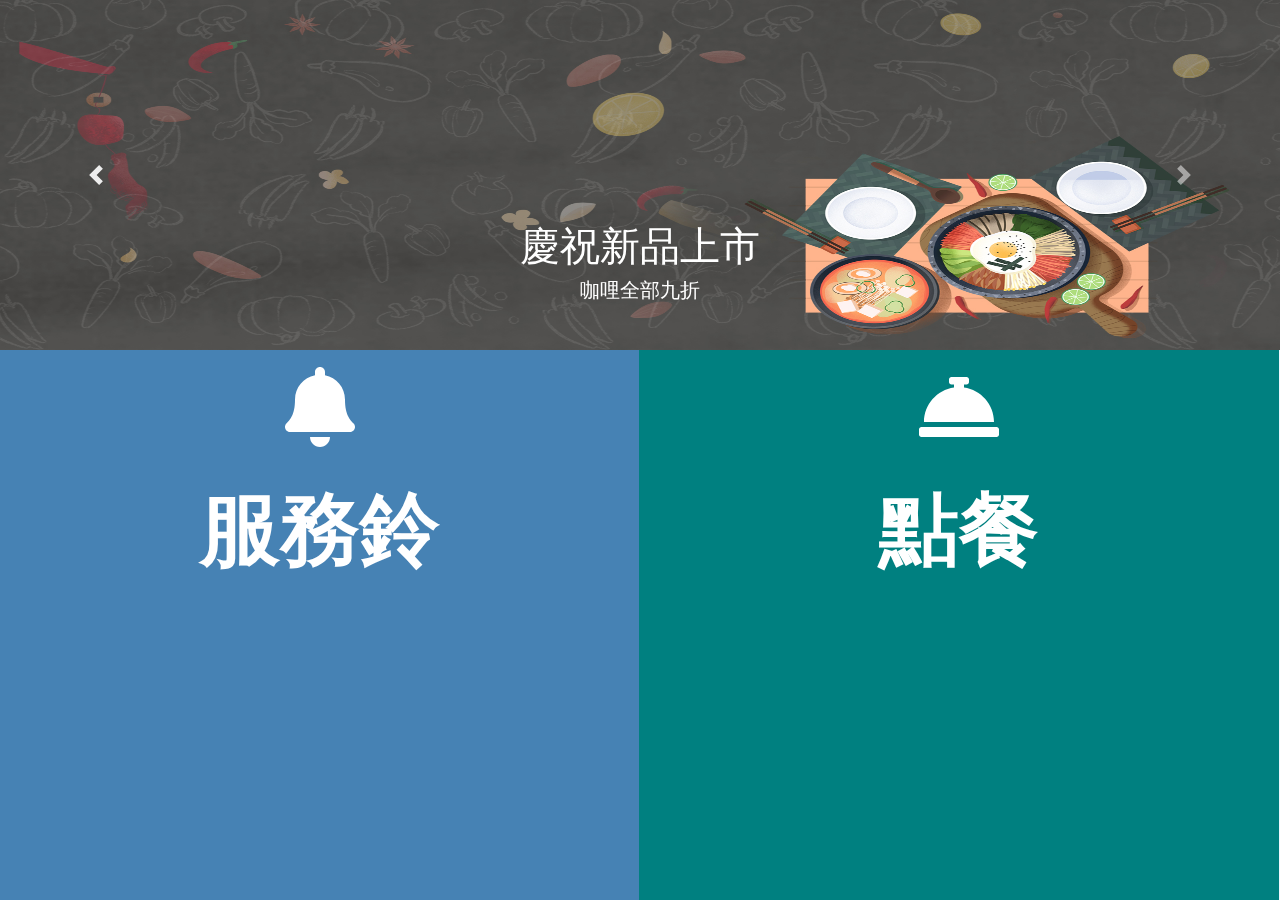
<file: index.html>
<!DOCTYPE html>
<html lang="en">

<head>
    <meta charset="UTF-8">
    <meta name="viewport" content="width=device-width, initial-scale=1.0">
    <title>點餐系統</title>

    <!-- Bootstrap CSS -->
    <link rel="stylesheet" href="css/bootstrap.min.css" type="text/css" media="all">
    <!-- 網路上的sidebar原始黨 -->
    <!-- <link rel="stylesheet" href="css/sidebar.css" type="text/css" media="all"> -->
    <!--- 客製化css都在這 -->
    <!-- <link rel="stylesheet" href="css/layout.css" type="text/css" media="all"> -->
    <link rel="stylesheet" href="css/index.css" type="text/css" media="all">
    <!-- <link rel="stylesheet" type="text/css" href="css/animate.min.css" /> -->
    <!-- Optional JavaScript -->
    <!-- jQuery first, then Popper.js, then Bootstrap JS -->
    <script src="js/jquery-1.11.1.min.js"></script>
    <script src="js/popper.min.js"></script>
    <script src="js/bootstrap.min.js"></script>
    <!-- <script src="https://kit.fontawesome.com/28b38896b0.js" crossorigin="anonymous"></script> -->
    <!-- fontawesome -->
    <script src="js/all.min.js"></script>
</head>

<body>
    <!-- loading -->
    <div class="load-bg">
        <div id="loader"></div>
    </div>
    <main role="main" class="flex-shrink-0">
        <div id="carouselExampleIndicators" class="carousel slide" data-ride="carousel">
            <div class="carousel-inner">
                <div class="carousel-item active">
                    <img class="d-block w-100" src="images/bg1.jpg" alt="">
                    <div class="carousel-caption d-none d-md-block">
                        <h1>慶祝新品上市</h1>
                        <h5>咖哩全部九折</h5>
                    </div>
                </div>
                <div class="carousel-item">
                    <img class="d-block w-100" src="images/bg4.jpg" alt="">
                    <div class="carousel-caption d-none d-md-block" style="color: #000;">
                        <h1>飲品全新上市中</h1>
                    </div>
                </div>
                <div class="carousel-item">
                    <img class="d-block w-100" src="images/bg3.jpg" alt="">
                    <div class="carousel-caption d-none d-md-block" style="color: #000;">
                        <h1>辣味咖哩</h1>
                        <h5>全新上市</h5>
                    </div>
                </div>
            </div>
            <a class="carousel-control-prev" href="#carouselExampleIndicators" role="button" data-slide="prev">
                <span class="carousel-control-prev-icon" aria-hidden="true"></span>
                <span class="sr-only">Previous</span>
            </a>
            <a class="carousel-control-next" href="#carouselExampleIndicators" role="button" data-slide="next">
                <span class="carousel-control-next-icon" aria-hidden="true"></span>
                <span class="sr-only">Next</span>
            </a>
        </div>
        <div class="row">
            <div class="col-md-6 col-sm-6">
                <div class="service">
                    <div class="service-font">
                        <i class="fa fa-bell"></i>
                        <p>服務鈴</p>
                    </div>
                </div>
            </div>
            <div class="col-md-6 col-sm-6">
                <div class="order" onclick="location.href='product3.html'">
                    <div class="order-font">
                        <i class="fa fa-concierge-bell"></i>
                        <p>點餐</p>
                    </div>
                </div>
            </div>
        </div>
    </main>
</body>

<!-- <div id="ooo" class="modal inmodal fade" tabindex="-1" role="dialog" aria-hidden="true" data-backdrop="static" data-keyboard="true"> -->
<div id="ooo" class="modal inmodal fade" tabindex="-1" role="dialog" aria-hidden="true" data-keyboard="true">
    <div class="modal-dialog modal-sm">
        <div class="modal-content">
            <div class="modal-header">
                <button type="button" class="close" data-dismiss="modal">
                    <span>&times;</span>
                </button>
                <div class="modal-title ">
                    <!-- 標題列 -->
                </div>
            </div>
            <div class="modal-body">
                已通知服務生
            </div>
            <!-- <div class="modal-footer">
                <button class="btn">OK</button>
                <button class="btn">Cancel</button>
            </div> -->
        </div>
    </div>
</div>

</html>
<script>
    $(function () {
        // show loading mask
        $('.order').click(function () {
            $('.load-bg').show();
        })
        // shoh popup
        $('.service').click(function () {
            $("#ooo").modal('show');
        })
    })
</script>
</file>
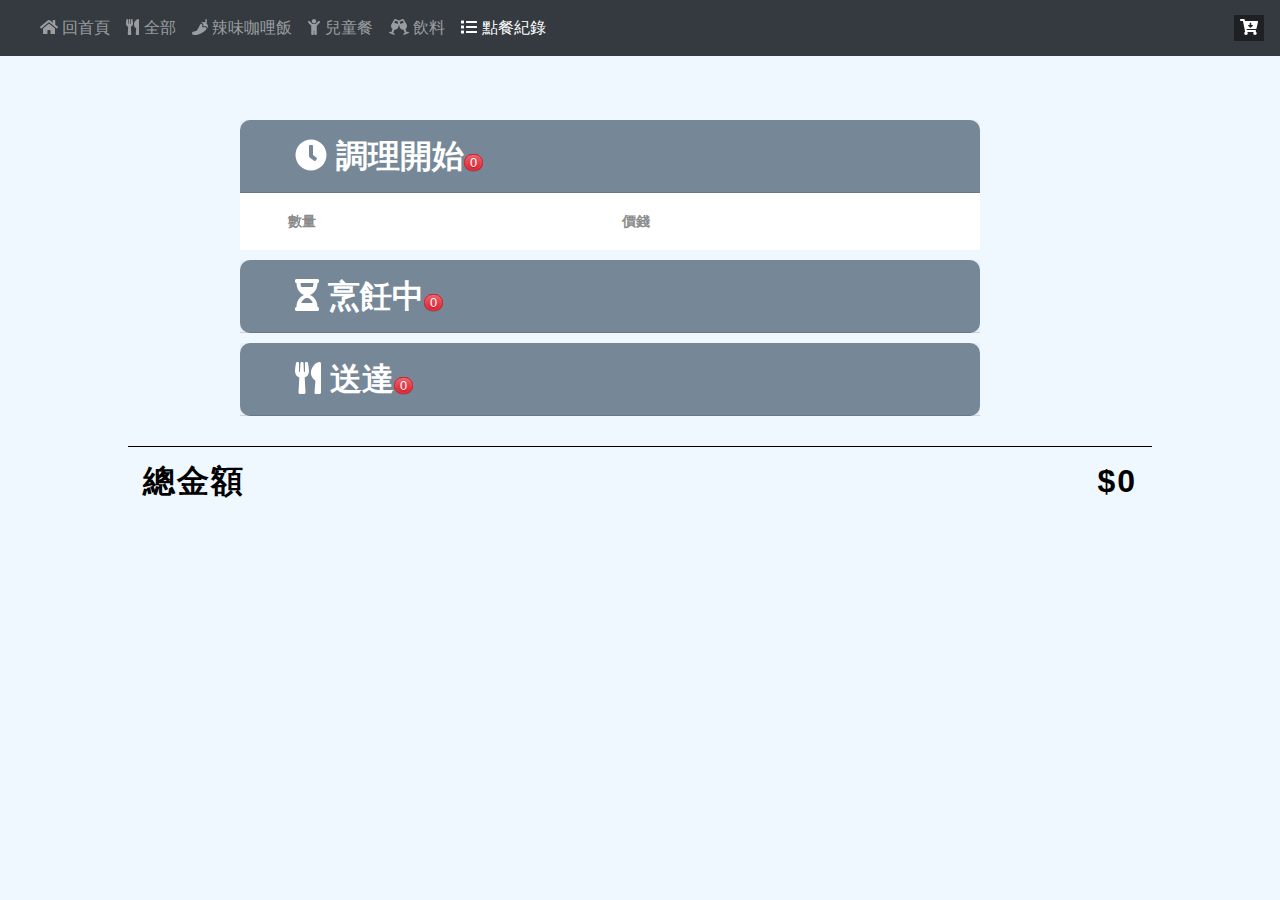
<file: order-info.html>
<!doctype html>
<html lang="en">

<head>
  <!-- Required meta tags -->
  <meta charset="utf-8">
  <meta name="viewport" content="width=device-width, initial-scale=1, shrink-to-fit=no">

  <!-- Bootstrap CSS -->
  <link rel="stylesheet" href="css/bootstrap.min.css" type="text/css" media="all">
  <link rel="stylesheet" href="css/layout.css" type="text/css" media="all">
  <link rel="stylesheet" href="css/order.css" type="text/css" media="all">

  <link rel="stylesheet" href="css/order-rwd.css" type="text/css" media="all">
  <!-- <link rel="stylesheet" href="css/font-awesome.css" type="text/css" media="all"> -->
  <!-- Optional JavaScript -->
  <!-- jQuery first, then Popper.js, then Bootstrap JS -->
  <script src="js/jquery-1.11.1.min.js"></script>
  <script src="js/popper.min.js"></script>
  <script src="js/bootstrap.min.js"></script>
  <!-- <script src="https://kit.fontawesome.com/28b38896b0.js" crossorigin="anonymous"></script> -->
  <script src="js/all.min.js"></script>
  <title>Demo</title>
</head>

<body>
  <!-- loading -->
  <div class="load-bg">
    <div id="loader"></div>
  </div>
  <header>
    <!-- Fixed navbar -->
    <nav class="navbar navbar-expand-md navbar-dark fixed-top bg-dark">
      <a class="navbar-brand" href="#"></a>
      <button class="navbar-toggler" type="button" data-toggle="collapse" data-target="#navbarCollapse"
        aria-controls="navbarCollapse" aria-expanded="false" aria-label="Toggle navigation">
        <span class="navbar-toggler-icon"></span>
      </button>
      <div class="collapse navbar-collapse" id="navbarCollapse">
        <ul class="navbar-nav mr-auto">
          <li class="nav-item">
            <a class="nav-link" href="index.html"><i class="fa fa-home"></i> 回首頁</a>
          </li>
          <li class="nav-item">
            <a class="nav-link" href="product3.html"><i class="fa fa-utensils"></i> 全部 <span
                class="sr-only">(current)</span></a>
          </li>
          <li class="nav-item">
            <a class="nav-link" href="product2.html"><i class="fa fa-pepper-hot"></i> 辣味咖哩飯</a>
          </li>
          <li class="nav-item">
            <a class="nav-link" href="product1.html"><i class="fa fa-child"></i> 兒童餐</a>
          </li>
          <li class="nav-item">
            <a class="nav-link" href="product.html"><i class="fa fa-glass-cheers"></i> 飲料</a>
          </li>
          <li class="nav-item active">
            <a class="nav-link" href="order-info.html"><i class="fa fa-list"></i> 點餐紀錄</a>
          </li>
          <!-- <li class="nav-item">
            <a class="nav-link" href="#">Link</a>
          </li> -->
          <!-- <li class="nav-item">
            <a class="nav-link disabled" href="#" tabindex="-1" aria-disabled="true">Disabled</a>
          </li> -->
        </ul>
      </div>
      <div class="cart cart box_1" id="view-cart">
        <form action="#" method="post" class="last">
          <input type="hidden" name="cmd" value="_cart">
          <input type="hidden" name="display" value="1">
          <button class="shopping-cart" type="button" name="submit" value=""><i class="fa fa-cart-arrow-down"
              aria-hidden="true"></i></button>
        </form>
        <div id="cart-number">0</div>
      </div>
    </nav>
  </header>
  <main role="main" class="flex-shrink-0">
    <div class="container">
      <div id="accordion" class="order-content">
        <!-- 調理開始 start -->
        <div class="card">
          <div class="card-header" data-toggle="collapse" href="#order-start">
            <a class="card-link">
              <i class="fa fa-clock"></i> 調理開始<span class="order-number" id="start-number">0</span>
            </a>
          </div>
          <div id="order-start" class="collapse show" data-parent="#accordion">
            <div class="card-body list">
              <table class="order-detail">
                <thead>
                  <th></th>
                  <th>數量</th>
                  <th>價錢</th>
                </thead>
                <tbody id="order-product">

                </tbody>
              </table>
            </div>
          </div>
        </div>
        <!-- 調理開始 end -->
        <!-- 烹飪中 start -->
        <div class="card">
          <div class="collapsed card-header" data-toggle="collapse" href="#cooking">
            <a class="card-link">
              <i class="fa fa-hourglass-half"></i> 烹飪中<span class="order-number" id="cooking-number">0</span>
            </a>
          </div>
          <div id="cooking" class="collapse" data-parent="#accordion">
            <div class="card-body">
              <table class="order-detail">
                <thead>
                  <th></th>
                  <th>數量</th>
                  <th>價錢</th>
                </thead>
                <tbody id="cooking-product">

                </tbody>
              </table>
            </div>
          </div>
        </div>
        <!-- 烹飪中 end -->
        <!-- 送達 start -->
        <div class="card">
          <div class="card-header collapsed" data-toggle="collapse" href="#arrive">
            <a class="card-link">
              <i class="fa fa-utensils"></i> 送達<span class="order-number" id="arrive-number">0</span>
            </a>
          </div>
          <div id="arrive" class="collapse" data-parent="#accordion">
            <div class="card-body">
              <table class="order-detail">
                <thead>
                  <th></th>
                  <th>數量</th>
                  <th>價錢</th>
                </thead>
                <tbody id="order-product">

                </tbody>
              </table>
            </div>
          </div>
        </div>
        <!-- 送達 end -->
      </div>

    </div>
    <div class="order_info">

      <div class="total">
        <span>總金額</span>
        <span id="total-price">$0</span>
      </div>

    </div>
  </main>
</body>

</html>
<script>
  $(function () {
    // loading mask
    $('li a').click(function () {
      $('.load-bg').show();
    });
    // GO TO SHOPPING CART
    $('#view-cart').click(function () {
      $('.load-bg').show();
      window.location.href = 'shopping-cart.html';
    });
    /* 購物車資訊 */
    var cart_total_number = 0
    var cart_data = JSON.parse(window.localStorage.getItem("cart-food-data"))
    if (window.localStorage.getItem("cart-food-data") != null) {
      $(cart_data).each(function (index) {
        cart_total_number = cart_total_number + cart_data[index].num
      })
      $('#cart-number').html(cart_total_number);
      $('#cart-number').show();
    }
    /* 訂單資訊 */
    var order_data = JSON.parse(window.localStorage.getItem("order-food-data"))
    var total = 0
    var order_total_number = 0
    //  window.localStorage.clear();
    if (window.localStorage.getItem("order-food-data") != null) {
      $(order_data).each(function (index) {

        $('#order-product').append(
          '<tr>\
          <td class="product">\
            <img src="images/'+ order_data[index].pid + '.jpg" alt="">\
            '+ order_data[index].name + '\
          </td>\
          <td>\
            '+ order_data[index].num + '\
          </td>\
          <td>'+ (order_data[index].num * order_data[index].price) + '</td>\
        </tr>'
        )
        total = total + (order_data[index].price * order_data[index].num)
        order_total_number = order_total_number + order_data[index].num
      })

      $('#start-number').html(order_total_number);
      $('#total-price').html(total)
    }
  })
</script>
</file>
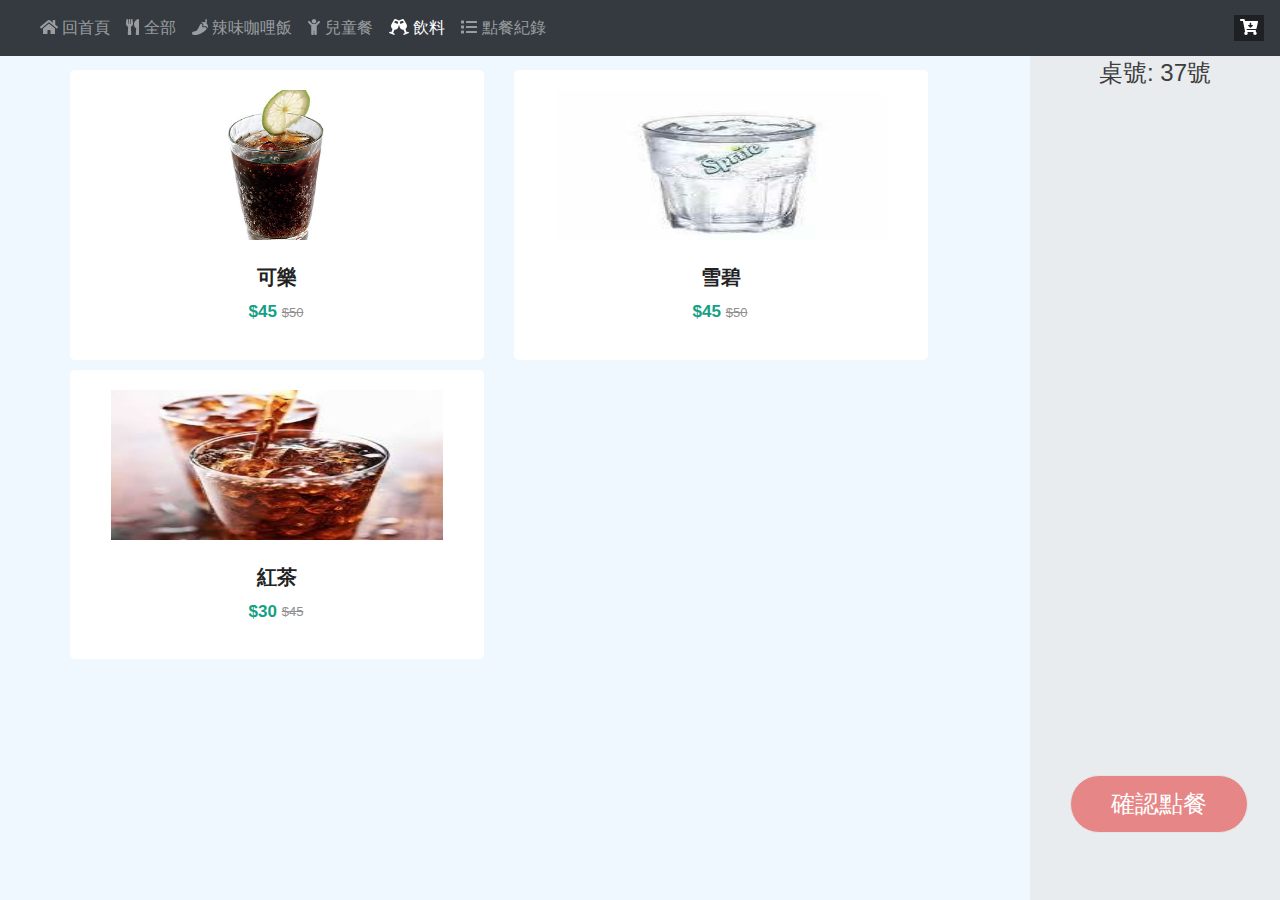
<file: product.html>
<!doctype html>
<html lang="en">

<head>
  <!-- Required meta tags -->
  <meta charset="utf-8">
  <meta name="viewport" content="width=device-width, initial-scale=1, shrink-to-fit=no">

  <!-- Bootstrap CSS -->
  <link rel="stylesheet" href="css/bootstrap.min.css" type="text/css" media="all">
  <!-- 網路上的sidebar原始黨 -->
  <link rel="stylesheet" href="css/sidebar.css" type="text/css" media="all">
  <!--- 客製化css都在這 -->
  <link rel="stylesheet" href="css/layout.css" type="text/css" media="all">
  <!-- Optional JavaScript -->
  <!-- jQuery first, then Popper.js, then Bootstrap JS -->
  <script src="js/jquery-1.11.1.min.js"></script>
  <script src="js/popper.min.js"></script>
  <script src="js/bootstrap.min.js"></script>
  <!-- <script src="https://kit.fontawesome.com/28b38896b0.js" crossorigin="anonymous"></script> -->
  <script src="js/all.min.js"></script>
  <title>Demo</title>
</head>

<body>
  <!-- loading -->
  <div class="load-bg">
    <div id="loader"></div>
  </div>
  <header>
    <!-- Fixed navbar -->
    <nav class="navbar navbar-expand-md navbar-dark fixed-top bg-dark">
      <a class="navbar-brand" href="#"></a>
      <button class="navbar-toggler" type="button" data-toggle="collapse" data-target="#navbarCollapse"
        aria-controls="navbarCollapse" aria-expanded="false" aria-label="Toggle navigation">
        <span class="navbar-toggler-icon"></span>
      </button>
      <div class="collapse navbar-collapse" id="navbarCollapse">
        <ul class="navbar-nav mr-auto">
          <li class="nav-item">
            <a class="nav-link" href="index.html"><i class="fa fa-home"></i> 回首頁</a>
          </li>
          <li class="nav-item">
            <a class="nav-link" href="product3.html"><i class="fa fa-utensils"></i> 全部</a>
          </li>
          <li class="nav-item">
            <a class="nav-link" href="product2.html"><i class="fa fa-pepper-hot"></i> 辣味咖哩飯</a>
          </li>
          <li class="nav-item">
            <a class="nav-link" href="product1.html"><i class="fa fa-child"></i> 兒童餐</a>
          </li>
          <li class="nav-item active">
            <a class="nav-link" href="product.html"><i class="fa fa-glass-cheers"></i> 飲料 <span
                class="sr-only">(current)</span></a>
          </li>
          <li class="nav-item">
            <a class="nav-link" href="order-info.html"><i class="fa fa-list"></i> 點餐紀錄</a>
          </li>

          <!-- <li class="nav-item">
            <a class="nav-link" href="#">Link</a>
          </li> -->
          <!-- <li class="nav-item">
            <a class="nav-link disabled" href="#" tabindex="-1" aria-disabled="true">Disabled</a>
          </li> -->
        </ul>
        <!-- <form class="form-inline mt-2 mt-md-0">
          <input class="form-control mr-sm-2" type="text" placeholder="Search" aria-label="Search">
          <button class="btn btn-outline-success my-2 my-sm-0" type="submit">Search</button>
        </form> -->
      </div>
      <div class="cart cart box_1" id="view-cart">
        <form action="#" method="post" class="last">
          <input type="hidden" name="cmd" value="_cart">
          <input type="hidden" name="display" value="1">
          <button class="shopping-cart" type="button" name="submit" value=""><i class="fa fa-cart-arrow-down"
              aria-hidden="true"></i></button>
        </form>
        <div id="cart-number">0</div>
      </div>
    </nav>
  </header>
  <main role="main" class="flex-shrink-0">
    <div id="wrapper" class="toggled">
      <!-- Sidebar -->
      <div id="sidebar-wrapper">
        <div class="top-content">
          <div class="desk-number">
            桌號: 22號
          </div>
          <div class="order-content">

          </div>
        </div>
        <div class="bottom-content">
          <ul class="bottom-sidebar-nav">
            <li class="sidebar-button"> <a id="confirm-order-btn" href="shopping-cart.html"> 確認點餐 </a> </li>
          </ul>
        </div>
      </div> <!-- /#sidebar-wrapper -->
    </div> <!-- /#wrapper -->
    <div class="container">
      <div class="row">
        <div class="col-lg-4 col-md-6 col-sm-12">
          <div class="product-grid"
            onclick="location.href='prodcut_detail.html?pid=drink&name=可樂&displayname=可樂&price=45'">
            <div class="product-image">
              <a href="#">
                <img class="pic-1" src="images/drink.jpg">
                <!-- <img class="pic-2" src="images/kali.jpg"> -->
              </a>
              <!-- <ul class="social">
                            <li><a href="#" data-tip="Quick View"><i class="fas fa-eye"></i></a></li>
                            <li><a href="#" data-tip="Add to Wishlist"><i class="fas fa-shopping-bag"></i></a></li>
                            <li><a href="#" data-tip="Add to Cart"><i class="fas fa-shopping-cart"></i></a></li>
                        </ul> -->
              <!-- <span class="product-new-label">New</span> -->
              <!-- <span class="product-discount-label">-10%</span> -->
            </div>
            <div class="product-content">
              <h3 class="title"><a href="#">可樂</a></h3>
              <!-- <div class="detail"></div> -->
              <div class="price">
                $45
                <span>$50</span>
              </div>
              <!-- <a class="add-to-cart" data-price="45" data-name="可樂" data-pid="drink" href="javascript:void(0);"
                data-tip="Add to Cart"><i class="fa fa-shopping-cart"></i></a> -->
            </div>
          </div>
        </div>
        <div class="col-lg-4 col-md-6 col-sm-12">
          <div class="product-grid"
            onclick="location.href='prodcut_detail.html?pid=drink1&name=雪碧&displayname=雪碧&price=45'">
            <div class="product-image">
              <a href="#">
                <img class="pic-1" src="images/drink1.jpg">
                <!-- <img class="pic-2" src="images/kali1.jpg"> -->
              </a>
              <!-- <ul class="social">
                            <li><a href="#" data-tip="Quick View"><i class="fas fa-eye"></i></a></li>
                            <li><a href="#" data-tip="Add to Wishlist"><i class="fas fa-shopping-bag"></i></a></li>
                            <li><a href="#" data-tip="Add to Cart"><i class="fas fa-shopping-cart"></i></a></li>
                        </ul> -->
              <!-- <span class="product-discount-label">-12%</span> -->
            </div>
            <div class="product-content">
              <h3 class="title"><a href="#">雪碧</a></h3>
              <!-- <div class="detail"></div> -->
              <div class="price">
                $45
                <span>$50</span>
              </div>
              <!-- <a class="add-to-cart" data-price="45" data-name="雪碧" data-pid="drink1" href="javascript:void(0);"
                data-tip="Add to Cart"><i class="fa fa-shopping-cart"></i></a> -->
            </div>
          </div>
        </div>
        <div class="col-lg-4 col-md-6 col-sm-12">
          <div class="product-grid"
            onclick="location.href='prodcut_detail.html?pid=drink2&name=紅茶&displayname=紅茶&price=30'">
            <div class="product-image">
              <a href="#">
                <img class="pic-1" src="images/drink2.jpg">
                <!-- <img class="pic-2" src="images/kali1.jpg"> -->
              </a>
              <!-- <ul class="social">
                            <li><a href="#" data-tip="Quick View"><i class="fas fa-eye"></i></a></li>
                            <li><a href="#" data-tip="Add to Wishlist"><i class="fas fa-shopping-bag"></i></a></li>
                            <li><a href="#" data-tip="Add to Cart"><i class="fas fa-shopping-cart"></i></a></li>
                        </ul> -->
              <!-- <span class="product-discount-label">-12%</span> -->
            </div>
            <div class="product-content">
              <h3 class="title"><a href="#">紅茶</a></h3>
              <!-- <div class="detail"></div> -->
              <div class="price">
                $30
                <span>$45</span>
              </div>
              <!-- <a class="add-to-cart" data-price="30" data-name="紅茶" data-pid="drink2" href="javascript:void(0);"
                data-tip="Add to Cart"><i class="fa fa-shopping-cart"></i></a> -->
            </div>
          </div>
        </div>
      </div>

    </div>
    </div>
  </main>
</body>

</html>

<script>
  $(function () {
    // loading mask
    $('a').click(function () {
      $('.load-bg').show();
    });
    $('.product-grid').click(function () {
      $('.load-bg').show();
    });
    // 亂數取桌號
    if (window.localStorage.getItem("desk-number") == null) {
      var desk_number = Math.floor(Math.random() * 50)
      window.localStorage.setItem("desk-number", desk_number);
    }

    $('.desk-number').html('桌號: ' + window.localStorage.getItem("desk-number") + '號');
    var cart_total_number = 0
    var cart_data = JSON.parse(window.localStorage.getItem("cart-food-data"))
    var cart_content = ''
    if (window.localStorage.getItem("cart-food-data") != null) {
      $(cart_data).each(function (index) {
        cart_total_number = cart_total_number + cart_data[index].num
        cart_content += '<div class="cart-content">\
                            <img src="images/'+ cart_data[index].pid + '.jpg" alt="kali">\
                            <span>'+ cart_data[index].name + ' * ' + cart_data[index].num + '</span>\
                        </div>'
      })
      $('#cart-number').html(cart_total_number);
      $('#cart-number').show();
      $('.order-content').html(cart_content);
    }
  })
  $('#view-cart').click(function () {
    $('.load-bg').show();
    window.location.href = 'shopping-cart.html';
  });
  $('.add-to-cart').click(function () {
    var pid = $(this).data('pid');
    var name = $(this).data('name');
    var price = $(this).data('price');
    var content = '';
    // window.localStorage.clear();
    if (window.localStorage.getItem("cart-food-data") != null) {
      var arr_obj_param = { 'pid': pid, 'name': name, 'price': price, 'num': 1 };
      var temp_array = [];
      var obj_res = JSON.parse(window.localStorage.getItem("cart-food-data"));
      var count = 0;
      var total = 0;
      var max_count = 0;
      $(obj_res).each(function (index) {

        if (obj_res[index].pid == pid) {
          var number = obj_res[index].num + 1;
          
          temp_array.push({ 'pid': pid, 'name': name, 'price': price, 'num': number });
          count++;
          total = number + total;
          content += '<div class="cart-content">\
                          <img src="images/'+ pid + '.jpg" alt="kali">\
                          <span>'+ name + ' * ' + number + '</span>\
                      </div>'
        }
        else
        {

          temp_array.push(obj_res[index]);
          total = obj_res[index].num + total;
          content += '<div class="cart-content">\
                          <img src="images/'+ obj_res[index].pid + '.jpg" alt="kali">\
                          <span>'+ obj_res[index].name + ' * ' + obj_res[index].num + '</span>\
                      </div>'

        }

      });
      // console.log(count);
      if (count == 0) {
        content += '<div class="cart-content">\
                          <img src="images/'+ pid + '.jpg" alt="kali">\
                          <span>'+ name + ' * 1</span>\
                      </div>'
        total = 1 + total
        obj_res.push(arr_obj_param);
        // console.log(obj_res);
        window.localStorage.setItem("cart-food-data", JSON.stringify(obj_res));
      }
      else {
        // console.log(temp_array);
        window.localStorage.setItem("cart-food-data", JSON.stringify(temp_array));
      }
      // $('#view-cart').addClass('animated infinite bounce');
      // setTimeout(
      //     function () {
      //         $('#view-cart').removeClass('animated infinite bounce')
      //     }, 2000);
      $('#cart-number').html(total);
      $('.order-content').html(content);
    }
    else {
      var arr_obj_param = [{ 'pid': pid, 'name': name, 'price': price, 'num': 1 }];
      window.localStorage.setItem("cart-food-data", JSON.stringify(arr_obj_param))
      content += '<div class="cart-content">\
                          <img src="images/'+ pid + '.jpg" alt="kali">\
                          <span>'+ name + ' * 1</span>\
                      </div>'
      $('#cart-number').html(1);
      $('#cart-number').show();
      $('.order-content').html(content);
    }
  })
</script>
</file>
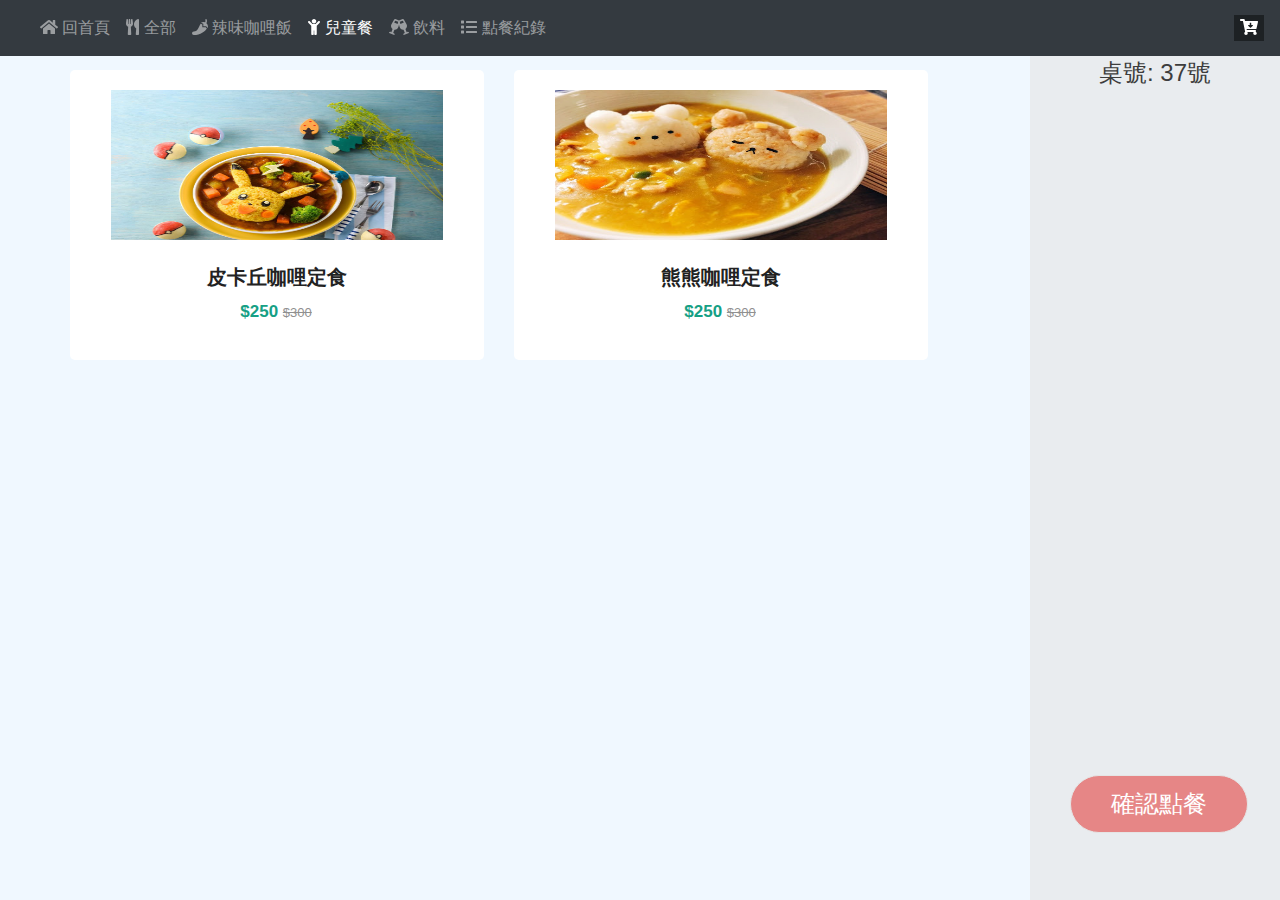
<file: product1.html>
<!doctype html>
<html lang="en">

<head>
  <!-- Required meta tags -->
  <meta charset="utf-8">
  <meta name="viewport" content="width=device-width, initial-scale=1, shrink-to-fit=no">

  <!-- Bootstrap CSS -->
  <link rel="stylesheet" href="css/bootstrap.min.css" type="text/css" media="all">
  <!-- 網路上的sidebar原始黨 -->
  <link rel="stylesheet" href="css/sidebar.css" type="text/css" media="all">
  <!--- 客製化css都在這 -->
  <link rel="stylesheet" href="css/layout.css" type="text/css" media="all">


  <!-- Optional JavaScript -->
  <!-- jQuery first, then Popper.js, then Bootstrap JS -->
  <script src="js/jquery-1.11.1.min.js"></script>
  <script src="js/popper.min.js"></script>
  <script src="js/bootstrap.min.js"></script>
  <!-- <script src="https://kit.fontawesome.com/28b38896b0.js" crossorigin="anonymous"></script> -->
  <script src="js/all.min.js"></script>
  <title>Demo</title>
</head>

<body>
  <header>
    <!-- Fixed navbar -->
    <nav class="navbar navbar-expand-md navbar-dark fixed-top bg-dark">
      <a class="navbar-brand" href="#"></a>
      <button class="navbar-toggler" type="button" data-toggle="collapse" data-target="#navbarCollapse"
        aria-controls="navbarCollapse" aria-expanded="false" aria-label="Toggle navigation">
        <span class="navbar-toggler-icon"></span>
      </button>
      <div class="collapse navbar-collapse" id="navbarCollapse">
        <ul class="navbar-nav mr-auto">
          <li class="nav-item">
            <a class="nav-link" href="index.html"><i class="fa fa-home"></i> 回首頁</a>
          </li>
          <li class="nav-item">
            <a class="nav-link" href="product3.html"><i class="fa fa-utensils"></i> 全部</a>
          </li>
          <li class="nav-item">
            <a class="nav-link" href="product2.html"><i class="fa fa-pepper-hot"></i> 辣味咖哩飯</a>
          </li>
          <li class="nav-item active">
            <a class="nav-link" href="product1.html"><i class="fa fa-child"></i> 兒童餐</a>
          </li>
          <li class="nav-item">
            <a class="nav-link" href="product.html"><i class="fa fa-glass-cheers"></i> 飲料</a>
          </li>
          <li class="nav-item">
            <a class="nav-link" href="order-info.html"><i class="fa fa-list"></i> 點餐紀錄</a>
          </li>
          <!-- <li class="nav-item">
            <a class="nav-link" href="#">Link</a>
          </li> -->
          <!-- <li class="nav-item">
            <a class="nav-link disabled" href="#" tabindex="-1" aria-disabled="true">Disabled</a>
          </li> -->
        </ul>
        <!-- <form class="form-inline mt-2 mt-md-0">
          <input class="form-control mr-sm-2" type="text" placeholder="Search" aria-label="Search">
          <button class="btn btn-outline-success my-2 my-sm-0" type="submit">Search</button>
        </form> -->
      </div>
      <div class="cart cart box_1" id="view-cart">
        <form action="#" method="post" class="last">
          <input type="hidden" name="cmd" value="_cart">
          <input type="hidden" name="display" value="1">
          <button class="shopping-cart" type="button" name="submit" value=""><i class="fa fa-cart-arrow-down"
              aria-hidden="true"></i></button>
        </form>
        <div id="cart-number">0</div>
      </div>
    </nav>
  </header>
  <main role="main" class="flex-shrink-0">
    <!-- loading -->
    <div class="load-bg">
      <div id="loader"></div>
    </div>
    <div id="wrapper" class="toggled">
      <!-- Sidebar -->
      <div id="sidebar-wrapper">
        <div class="top-content">
          <div class="desk-number">
            桌號: 22號
          </div>
          <div class="order-content">

          </div>
        </div>
        <div class="bottom-content">
          <ul class="bottom-sidebar-nav">
            <li class="sidebar-button"> <a id="confirm-order-btn" href="shopping-cart.html"> 確認點餐 </a> </li>
          </ul>
        </div>
      </div> <!-- /#sidebar-wrapper -->
    </div> <!-- /#wrapper -->
    <div class="container">
      <div class="row">
        <div class="col-lg-4 col-md-6 col-sm-12">
          <div class="product-grid"
            onclick="location.href='prodcut_detail.html?pid=kali3&name=皮卡丘咖哩定食&displayname=皮卡丘咖哩定食(造型咖哩飯 、 味增湯 、 茶碗蒸 )&price=250'">
            <div class="product-image">
              <a href="prodcut_detail.html?pid=kali3&name=皮卡丘咖哩定食&displayname=皮卡丘咖哩定食(造型咖哩飯 、 味增湯 、 茶碗蒸 )&price=250">
                <img class="pic-1" src="images/kali3.jpg">
                <!-- <img class="pic-2" src="images/kali3.jpg"> -->
              </a>
              <!-- <ul class="social">
                            <li><a href="#" data-tip="Quick View"><i class="fas fa-eye"></i></a></li>
                            <li><a href="#" data-tip="Add to Wishlist"><i class="fas fa-shopping-bag"></i></a></li>
                            <li><a href="#" data-tip="Add to Cart"><i class="fas fa-shopping-cart"></i></a></li>
                        </ul> -->
              <!-- <span class="product-discount-label">-12%</span> -->
            </div>
            <div class="product-content">
              <h3 class="title"><a
                  href="prodcut_detail.html?pid=kali3&name=皮卡丘咖哩定食&displayname=皮卡丘咖哩定食(造型咖哩飯 、 味增湯 、 茶碗蒸 )&price=250">皮卡丘咖哩定食</a>
              </h3>
              <!-- <div class="detail">造型咖哩飯，加入蜂蜜、水果等食材，適合小孩吃</div> -->
              <div class="price">
                $250
                <span>$300</span>
              </div>
              <!-- <a class="add-to-cart" data-price="250" data-name="皮卡丘咖哩定食" data-pid="kali3" href="javascript:void(0);"
                data-tip="Add to Cart"><i class="fa fa-shopping-cart"></i></a> -->
            </div>
          </div>
        </div>
        <div class="col-lg-4 col-md-6 col-sm-12">
          <div class="product-grid"
            onclick="location.href='prodcut_detail.html?pid=kali7&name=熊熊咖哩定食&displayname=熊熊咖哩定食(造型咖哩飯 、 味增湯 、 茶碗蒸 )&price=250'">
            <div class="product-image">
              <a href="prodcut_detail.html?pid=kali7&name=熊熊咖哩定食&displayname=熊熊咖哩定食(造型咖哩飯 、 味增湯 、 茶碗蒸 )&price=250">
                <img class="pic-1" src="images/kali7.jpg">
                <!-- <img class="pic-2" src="images/kali7.jpg"> -->
              </a>
              <!-- <ul class="social">
                            <li><a href="#" data-tip="Quick View"><i class="fas fa-eye"></i></a></li>
                            <li><a href="#" data-tip="Add to Wishlist"><i class="fas fa-shopping-bag"></i></a></li>
                            <li><a href="#" data-tip="Add to Cart"><i class="fas fa-shopping-cart"></i></a></li>
                        </ul> -->
              <!-- <span class="product-discount-label">-12%</span> -->
            </div>
            <div class="product-content">
              <h3 class="title"><a
                  href="prodcut_detail.html?pid=kali7&name=熊熊咖哩定食&displayname=熊熊咖哩定食(造型咖哩飯 、 味增湯 、 茶碗蒸 )&price=250">熊熊咖哩定食</a>
              </h3>
              <!-- <div class="detail">造型咖哩飯，加入蜂蜜、水果等食材，適合小孩吃</div> -->
              <div class="price">
                $250
                <span>$300</span>
              </div>
              <!-- <a class="add-to-cart" data-price="250" data-name="熊熊咖哩定食" data-pid="kali7" href="javascript:void(0);"
                data-tip="Add to Cart"><i class="fa fa-shopping-cart"></i></a> -->
            </div>
          </div>
        </div>
      </div>
    </div>
  </main>
</body>

</html>
<script>
  $(function () {
    // loading mask
    $('a').click(function () {
      $('.load-bg').show();
    });
    $('.product-grid').click(function () {
      $('.load-bg').show();
    });
    // 亂數取桌號
    if (window.localStorage.getItem("desk-number") == null) {
      var desk_number = Math.floor(Math.random() * 50)
      window.localStorage.setItem("desk-number", desk_number);
    }

    $('.desk-number').html('桌號: ' + window.localStorage.getItem("desk-number") + '號');
    var cart_total_number = 0
    var cart_data = JSON.parse(window.localStorage.getItem("cart-food-data"))
    var cart_content = ''
    if (window.localStorage.getItem("cart-food-data") != null) {
      $(cart_data).each(function (index) {
        cart_total_number = cart_total_number + cart_data[index].num
        cart_content += '<div class="cart-content">\
                            <img src="images/'+ cart_data[index].pid + '.jpg" alt="kali">\
                            <span>'+ cart_data[index].name + ' * ' + cart_data[index].num + '</span>\
                        </div>'
      })
      $('#cart-number').html(cart_total_number);
      $('#cart-number').show();
      $('.order-content').html(cart_content);
    }
  })
  $('#view-cart').click(function () {
    $('.load-bg').show();
    window.location.href = 'shopping-cart.html';
  });
  $('.add-to-cart').click(function () {
    var pid = $(this).data('pid');
    var name = $(this).data('name');
    var price = $(this).data('price');
    var content = '';
    // window.localStorage.clear();
    if (window.localStorage.getItem("cart-food-data") != null) {
      var arr_obj_param = { 'pid': pid, 'name': name, 'price': price, 'num': 1 };
      var temp_array = [];
      var obj_res = JSON.parse(window.localStorage.getItem("cart-food-data"));
      var count = 0;
      var total = 0;
      $(obj_res).each(function (index) {

        if (obj_res[index].pid == pid) {
          var number = obj_res[index].num + 1;
          temp_array.push({ 'pid': pid, 'name': name, 'price': price, 'num': number });
          count++;
          total = number + total;
          content += '<div class="cart-content">\
                          <img src="images/'+ pid + '.jpg" alt="kali">\
                          <span>'+ name + ' * ' + number + '</span>\
                      </div>'
        }
        else {

          temp_array.push(obj_res[index]);
          total = obj_res[index].num + total;
          content += '<div class="cart-content">\
                          <img src="images/'+ obj_res[index].pid + '.jpg" alt="kali">\
                          <span>'+ obj_res[index].name + ' * ' + obj_res[index].num + '</span>\
                      </div>'

        }

      });
      // console.log(count);
      if (count == 0) {
        content += '<div class="cart-content">\
                          <img src="images/'+ pid + '.jpg" alt="kali">\
                          <span>'+ name + ' * 1</span>\
                      </div>'
        total = 1 + total
        obj_res.push(arr_obj_param);
        // console.log(obj_res);
        window.localStorage.setItem("cart-food-data", JSON.stringify(obj_res));
      }
      else {
        // console.log(temp_array);
        window.localStorage.setItem("cart-food-data", JSON.stringify(temp_array));
      }
      // $('#view-cart').addClass('animated infinite bounce');
      // setTimeout(
      //     function () {
      //         $('#view-cart').removeClass('animated infinite bounce')
      //     }, 2000);
      $('#cart-number').html(total);
      $('.order-content').html(content);
    }
    else {
      var arr_obj_param = [{ 'pid': pid, 'name': name, 'price': price, 'num': 1 }];
      window.localStorage.setItem("cart-food-data", JSON.stringify(arr_obj_param))
      content += '<div class="cart-content">\
                          <img src="images/'+ pid + '.jpg" alt="kali">\
                          <span>'+ name + ' * 1</span>\
                      </div>'
      $('#cart-number').html(1);
      $('#cart-number').show();
      $('.order-content').html(content);
    }
  })
</script>
</file>
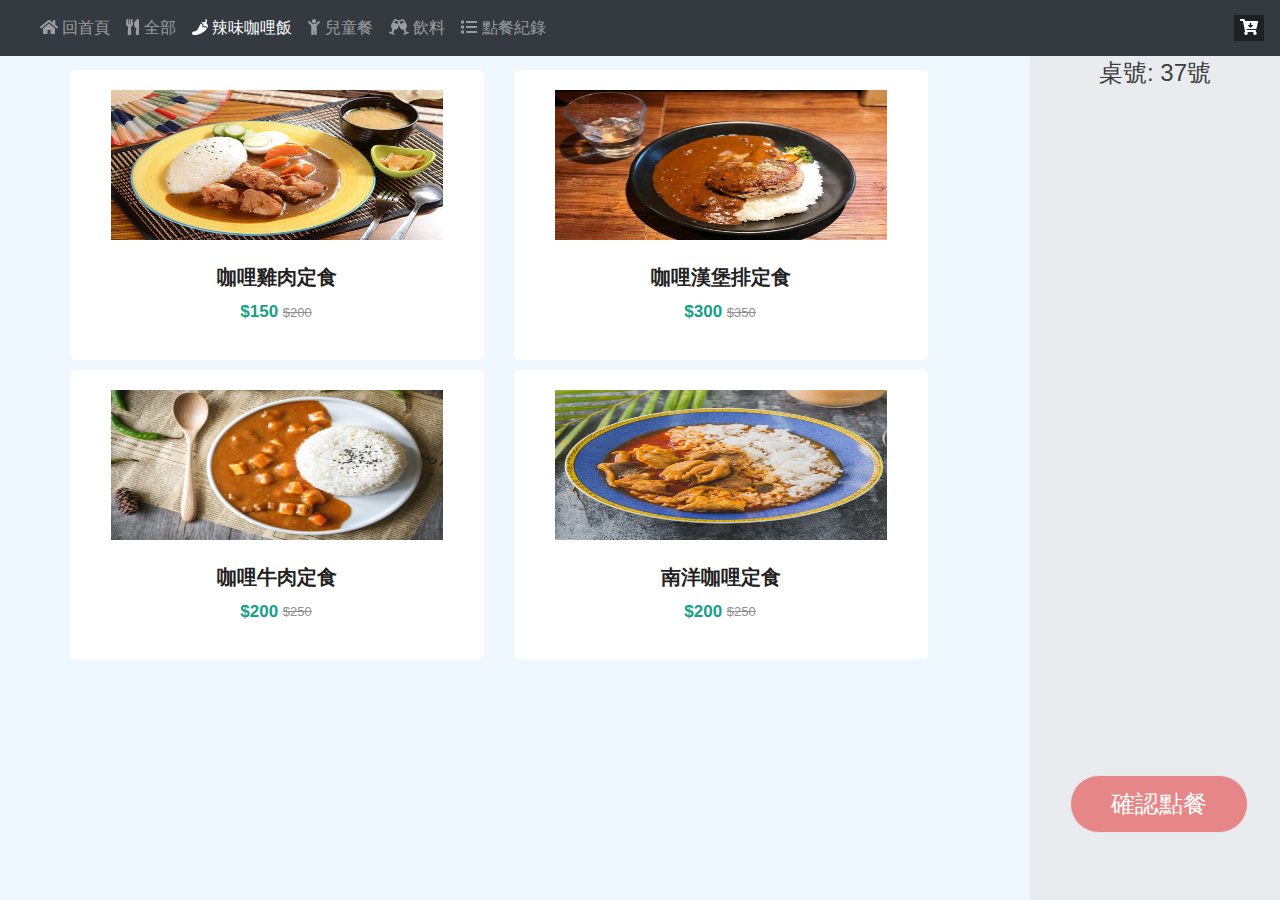
<file: product2.html>
<!doctype html>
<html lang="en">

<head>
  <!-- Required meta tags -->
  <meta charset="utf-8">
  <meta name="viewport" content="width=device-width, initial-scale=1, shrink-to-fit=no">

  <!-- Bootstrap CSS -->
  <link rel="stylesheet" href="css/bootstrap.min.css" type="text/css" media="all">
  <!-- 網路上的sidebar原始黨 -->
  <link rel="stylesheet" href="css/sidebar.css" type="text/css" media="all">
  <!--- 客製化css都在這 -->
  <link rel="stylesheet" href="css/layout.css" type="text/css" media="all">
  <!-- Optional JavaScript -->
  <!-- jQuery first, then Popper.js, then Bootstrap JS -->
  <script src="js/jquery-1.11.1.min.js"></script>
  <script src="js/popper.min.js"></script>
  <script src="js/bootstrap.min.js"></script>
  <!-- <script src="https://kit.fontawesome.com/28b38896b0.js" crossorigin="anonymous"></script> -->
  <script src="js/all.min.js"></script>
  <title>Demo</title>
</head>

<body>
  <header>
    <!-- Fixed navbar -->
    <nav class="navbar navbar-expand-md navbar-dark fixed-top bg-dark">
      <a class="navbar-brand" href="#"></a>
      <button class="navbar-toggler" type="button" data-toggle="collapse" data-target="#navbarCollapse"
        aria-controls="navbarCollapse" aria-expanded="false" aria-label="Toggle navigation">
        <span class="navbar-toggler-icon"></span>
      </button>
      <div class="collapse navbar-collapse" id="navbarCollapse">
        <ul class="navbar-nav mr-auto">
          <li class="nav-item">
            <a class="nav-link" href="index.html"><i class="fa fa-home"></i> 回首頁</a>
          </li>
          <li class="nav-item">
            <a class="nav-link" href="product3.html"><i class="fa fa-utensils"></i> 全部 <span
                class="sr-only">(current)</span></a>
          </li>
          <li class="nav-item active">
            <a class="nav-link" href="product2.html"><i class="fa fa-pepper-hot"></i> 辣味咖哩飯</a>
          </li>
          <li class="nav-item">
            <a class="nav-link" href="product1.html"><i class="fa fa-child"></i> 兒童餐</a>
          </li>

          <li class="nav-item">
            <a class="nav-link" href="product.html"><i class="fa fa-glass-cheers"></i> 飲料</a>
          </li>
          <li class="nav-item">
            <a class="nav-link" href="order-info.html"><i class="fa fa-list"></i> 點餐紀錄</a>
          </li>
          <!-- <li class="nav-item">
            <a class="nav-link" href="#">Link</a>
          </li> -->
          <!-- <li class="nav-item">
            <a class="nav-link disabled" href="#" tabindex="-1" aria-disabled="true">Disabled</a>
          </li> -->
        </ul>
        <!-- <form class="form-inline mt-2 mt-md-0">
          <input class="form-control mr-sm-2" type="text" placeholder="Search" aria-label="Search">
          <button class="btn btn-outline-success my-2 my-sm-0" type="submit">Search</button>
        </form> -->
      </div>
      <div class="cart cart box_1" id="view-cart">
        <form action="#" method="post" class="last">
          <input type="hidden" name="cmd" value="_cart">
          <input type="hidden" name="display" value="1">
          <button class="shopping-cart" type="button" name="submit" value=""><i class="fa fa-cart-arrow-down"
              aria-hidden="true"></i></button>
        </form>
        <div id="cart-number">0</div>
      </div>
    </nav>
  </header>
  <main role="main" class="flex-shrink-0">
    <!-- <div class="carousel slide" data-ride="carousel">
        <div class="carousel-inner">
          <div class="carousel-item active">
            <img class="d-block w-100" src="images/bg3.jpg" alt="">
          </div>
        </div>
    </div> -->
    <!-- loading -->
    <div class="load-bg">
      <div id="loader"></div>
    </div>
    <div id="wrapper" class="toggled">
      <!-- Sidebar -->
      <div id="sidebar-wrapper">
        <div class="top-content">
          <div class="desk-number">
            桌號: 22號
          </div>
          <div class="order-content">

          </div>
        </div>
        <div class="bottom-content">
          <ul class="bottom-sidebar-nav">
            <li class="sidebar-button"> <a id="confirm-order-btn" href="shopping-cart.html"> 確認點餐 </a> </li>
          </ul>
        </div>
      </div> <!-- /#sidebar-wrapper -->
    </div> <!-- /#wrapper -->
    <div class="container">
      <div class="row">
        <div class="col-lg-4 col-md-6 col-sm-12">
          <div class="product-grid"
            onclick="location.href='prodcut_detail.html?pid=kali&name=咖哩雞肉定食&displayname=咖哩雞肉定食(咖哩雞肉飯 、 味增湯 、 茶碗蒸 )&price=150'">
            <div class="product-image">
              <a href="prodcut_detail.html?pid=kali&name=咖哩雞肉定食&displayname=咖哩雞肉定食(咖哩雞肉飯 、 味增湯 、 茶碗蒸 )&price=150">
                <img class="pic-1" src="images/kali.jpg">
                <!-- <img class="pic-2" src="images/kali.jpg"> -->
              </a>
              <!-- <ul class="social">
                            <li><a href="#" data-tip="Quick View"><i class="fas fa-eye"></i></a></li>
                            <li><a href="#" data-tip="Add to Wishlist"><i class="fas fa-shopping-bag"></i></a></li>
                            <li><a href="#" data-tip="Add to Cart"><i class="fas fa-shopping-cart"></i></a></li>
                        </ul> -->
              <!-- <span class="product-new-label">New</span> -->
              <!-- <span class="product-discount-label">-10%</span> -->
            </div>
            <div class="product-content">
              <h3 class="title"><a
                  href="prodcut_detail.html?pid=kali&name=咖哩雞肉定食&displayname=咖哩雞肉定食(咖哩雞肉飯 、 味增湯 、 茶碗蒸 )&price=150">咖哩雞肉定食</a>
              </h3>
              <!-- <div class="detail">其特點是以多種香料作為材料，通常包括薑黃粉，新鮮或乾的辣椒，複雜的組合而成。</div> -->
              <div class="price">
                $150
                <span>$200</span>
              </div>
              <!-- <a class="add-to-cart" data-price="150" data-name="咖哩雞肉定食" data-pid="kali" href="javascript:void(0);"
                data-tip="Add to Cart"><i class="fa fa-shopping-cart"></i></a> -->
            </div>
          </div>
        </div>
        <div class="col-lg-4 col-md-6 col-sm-12">
          <div class="product-grid"
            onclick="location.href='prodcut_detail.html?pid=kali1&name=咖哩漢堡排定食&displayname=咖哩漢堡排定食(咖哩漢堡排飯 、 味增湯 、 茶碗蒸 )&price=300'">
            <div class="product-image">
              <a href="prodcut_detail.html?pid=kali1&name=咖哩漢堡排定食&displayname=咖哩漢堡排定食(咖哩漢堡排飯 、 味增湯 、 茶碗蒸 )&price=300">
                <img class="pic-1" src="images/kali1.jpg">
                <!-- <img class="pic-2" src="images/kali1.jpg"> -->
              </a>
              <!-- <ul class="social">
                            <li><a href="#" data-tip="Quick View"><i class="fas fa-eye"></i></a></li>
                            <li><a href="#" data-tip="Add to Wishlist"><i class="fas fa-shopping-bag"></i></a></li>
                            <li><a href="#" data-tip="Add to Cart"><i class="fas fa-shopping-cart"></i></a></li>
                        </ul> -->
              <!-- <span class="product-discount-label">-12%</span> -->
            </div>
            <div class="product-content">
              <h3 class="title"><a
                  href="prodcut_detail.html?pid=kali1&name=咖哩漢堡排定食&displayname=咖哩漢堡排定食(咖哩漢堡排飯 、 味增湯 、 茶碗蒸 )&price=300">咖哩漢堡排定食</a>
              </h3>
              <!-- <div class="detail">其特點是以多種香料作為材料，通常包括薑黃粉，新鮮或乾的辣椒，複雜的組合而成。</div> -->
              <div class="price">
                $300
                <span>$350</span>
              </div>
              <!-- <a class="add-to-cart" data-price="300" data-name="咖哩漢堡排定食" data-pid="kali1" href="javascript:void(0);"
                data-tip="Add to Cart"><i class="fa fa-shopping-cart"></i></a> -->
            </div>
          </div>
        </div>
        <div class="col-lg-4 col-md-6 col-sm-12">
          <div class="product-grid"
            onclick="location.href='prodcut_detail.html?pid=kali2&name=咖哩牛肉定食&displayname=咖哩牛肉定食(咖哩牛肉飯 、 味增湯 、 茶碗蒸 )&price=200'">
            <div class="product-image">
              <a href="prodcut_detail.html?pid=kali2&name=咖哩牛肉定食&displayname=咖哩牛肉定食(咖哩牛肉飯 、 味增湯 、 茶碗蒸 )&price=200">
                <img class="pic-1" src="images/kali2.jpg">
                <!-- <img class="pic-2" src="images/kali2.jpg"> -->
              </a>
              <!-- <ul class="social">
                            <li><a href="#" data-tip="Quick View"><i class="fas fa-eye"></i></a></li>
                            <li><a href="#" data-tip="Add to Wishlist"><i class="fas fa-shopping-bag"></i></a></li>
                            <li><a href="#" data-tip="Add to Cart"><i class="fas fa-shopping-cart"></i></a></li>
                        </ul> -->
              <!-- <span class="product-discount-label">-12%</span> -->
            </div>
            <div class="product-content">
              <h3 class="title"><a
                  href="prodcut_detail.html?pid=kali2&name=咖哩牛肉定食&displayname=咖哩牛肉定食(咖哩牛肉飯 、 味增湯 、 茶碗蒸 )&price=200">咖哩牛肉定食</a>
              </h3>
              <!-- <div class="detail">其特點是以多種香料作為材料，通常包括薑黃粉，新鮮或乾的辣椒，複雜的組合而成。</div> -->
              <div class="price">
                $200
                <span>$250</span>
              </div>
              <!-- <a class="add-to-cart" data-price="200" data-name="咖哩牛肉定食" data-pid="kali2" href="javascript:void(0);"
                data-tip="Add to Cart"><i class="fa fa-shopping-cart"></i></a> -->
            </div>
          </div>
        </div>
        <div class="col-lg-4 col-md-6 col-sm-12">
          <div class="product-grid"
            onclick="location.href='prodcut_detail.html?pid=kali4&name=南洋咖哩定食&displayname=南洋咖哩定食(南洋咖哩飯 、 味增湯 、 茶碗蒸 )&price=200'">
            <div class="product-image">
              <a href="prodcut_detail.html?pid=kali4&name=南洋咖哩定食&displayname=南洋咖哩定食(南洋咖哩飯 、 味增湯 、 茶碗蒸 )&price=200">
                <img class="pic-1" src="images/kali4.jpg">
                <!-- <img class="pic-2" src="images/kali4.jpg"> -->
              </a>
              <!-- <ul class="social">
                            <li><a href="#" data-tip="Quick View"><i class="fas fa-eye"></i></a></li>
                            <li><a href="#" data-tip="Add to Wishlist"><i class="fas fa-shopping-bag"></i></a></li>
                            <li><a href="#" data-tip="Add to Cart"><i class="fas fa-shopping-cart"></i></a></li>
                        </ul> -->
              <!-- <span class="product-new-label">New</span> -->
              <!-- <span class="product-discount-label">-10%</span> -->
            </div>
            <div class="product-content">
              <h3 class="title"><a
                  href="prodcut_detail.html?pid=kali4&name=南洋咖哩定食&displayname=南洋咖哩定食(南洋咖哩飯 、 味增湯 、 茶碗蒸 )&price=200">南洋咖哩定食</a>
              </h3>
              <!-- <div class="detail">其特點是以多種香料作為材料，通常包括薑黃粉，新鮮或乾的辣椒，複雜的組合而成。</div> -->
              <div class="price">
                $200
                <span>$250</span>
              </div>
              <!-- <a class="add-to-cart" data-price="200" data-name="南洋咖哩定食" data-pid="kali4" href="javascript:void(0);"
                data-tip="Add to Cart"><i class="fa fa-shopping-cart"></i></a> -->
            </div>
          </div>
        </div>
      </div>
    </div>
  </main>
</body>

</html>
<script>
  $(function () {
    // loading mask
    $('a').click(function () {
      $('.load-bg').show();
    });
    $('.product-grid').click(function () {
      $('.load-bg').show();
    });
    // 亂數取桌號
    if (window.localStorage.getItem("desk-number") == null) {
      var desk_number = Math.floor(Math.random() * 50)
      window.localStorage.setItem("desk-number", desk_number);
    }

    $('.desk-number').html('桌號: ' + window.localStorage.getItem("desk-number") + '號');
    var cart_total_number = 0
    var cart_data = JSON.parse(window.localStorage.getItem("cart-food-data"))
    var cart_content = ''
    if (window.localStorage.getItem("cart-food-data") != null) {
      $(cart_data).each(function (index) {
        cart_total_number = cart_total_number + cart_data[index].num
        cart_content += '<div class="cart-content">\
                            <img src="images/'+ cart_data[index].pid + '.jpg" alt="kali">\
                            <span>'+ cart_data[index].name + ' * ' + cart_data[index].num + '</span>\
                        </div>'
      })
      $('#cart-number').html(cart_total_number);
      $('#cart-number').show();
      $('.order-content').html(cart_content);
    }
  })
  $('#view-cart').click(function () {
    $('.load-bg').show();
    window.location.href = 'shopping-cart.html';
  });
  $('.add-to-cart').click(function () {
    var pid = $(this).data('pid');
    var name = $(this).data('name');
    var price = $(this).data('price');
    var content = '';
    // window.localStorage.clear();
    if (window.localStorage.getItem("cart-food-data") != null) {
      var arr_obj_param = { 'pid': pid, 'name': name, 'price': price, 'num': 1 };
      var temp_array = [];
      var obj_res = JSON.parse(window.localStorage.getItem("cart-food-data"));
      var count = 0;
      var total = 0;
      $(obj_res).each(function (index) {

        if (obj_res[index].pid == pid) {
          var number = obj_res[index].num + 1;
          temp_array.push({ 'pid': pid, 'name': name, 'price': price, 'num': number });
          count++;
          total = number + total;
          content += '<div class="cart-content">\
                          <img src="images/'+ pid + '.jpg" alt="kali">\
                          <span>'+ name + ' * ' + number + '</span>\
                      </div>'
        }
        else {

          temp_array.push(obj_res[index]);
          total = obj_res[index].num + total;
          content += '<div class="cart-content">\
                          <img src="images/'+ obj_res[index].pid + '.jpg" alt="kali">\
                          <span>'+ obj_res[index].name + ' * ' + obj_res[index].num + '</span>\
                      </div>'

        }

      });
      // console.log(count);
      if (count == 0) {
        content += '<div class="cart-content">\
                          <img src="images/'+ pid + '.jpg" alt="kali">\
                          <span>'+ name + ' * 1</span>\
                      </div>'
        total = 1 + total
        obj_res.push(arr_obj_param);
        // console.log(obj_res);
        window.localStorage.setItem("cart-food-data", JSON.stringify(obj_res));
      }
      else {
        // console.log(temp_array);
        window.localStorage.setItem("cart-food-data", JSON.stringify(temp_array));
      }
      // $('#view-cart').addClass('animated infinite bounce');
      // setTimeout(
      //     function () {
      //         $('#view-cart').removeClass('animated infinite bounce')
      //     }, 2000);
      $('#cart-number').html(total);
      $('.order-content').html(content);
    }
    else {
      var arr_obj_param = [{ 'pid': pid, 'name': name, 'price': price, 'num': 1 }];
      window.localStorage.setItem("cart-food-data", JSON.stringify(arr_obj_param))
      content += '<div class="cart-content">\
                          <img src="images/'+ pid + '.jpg" alt="kali">\
                          <span>'+ name + ' * 1</span>\
                      </div>'
      $('#cart-number').html(1);
      $('#cart-number').show();
      $('.order-content').html(content);
    }
  })
</script>
</file>
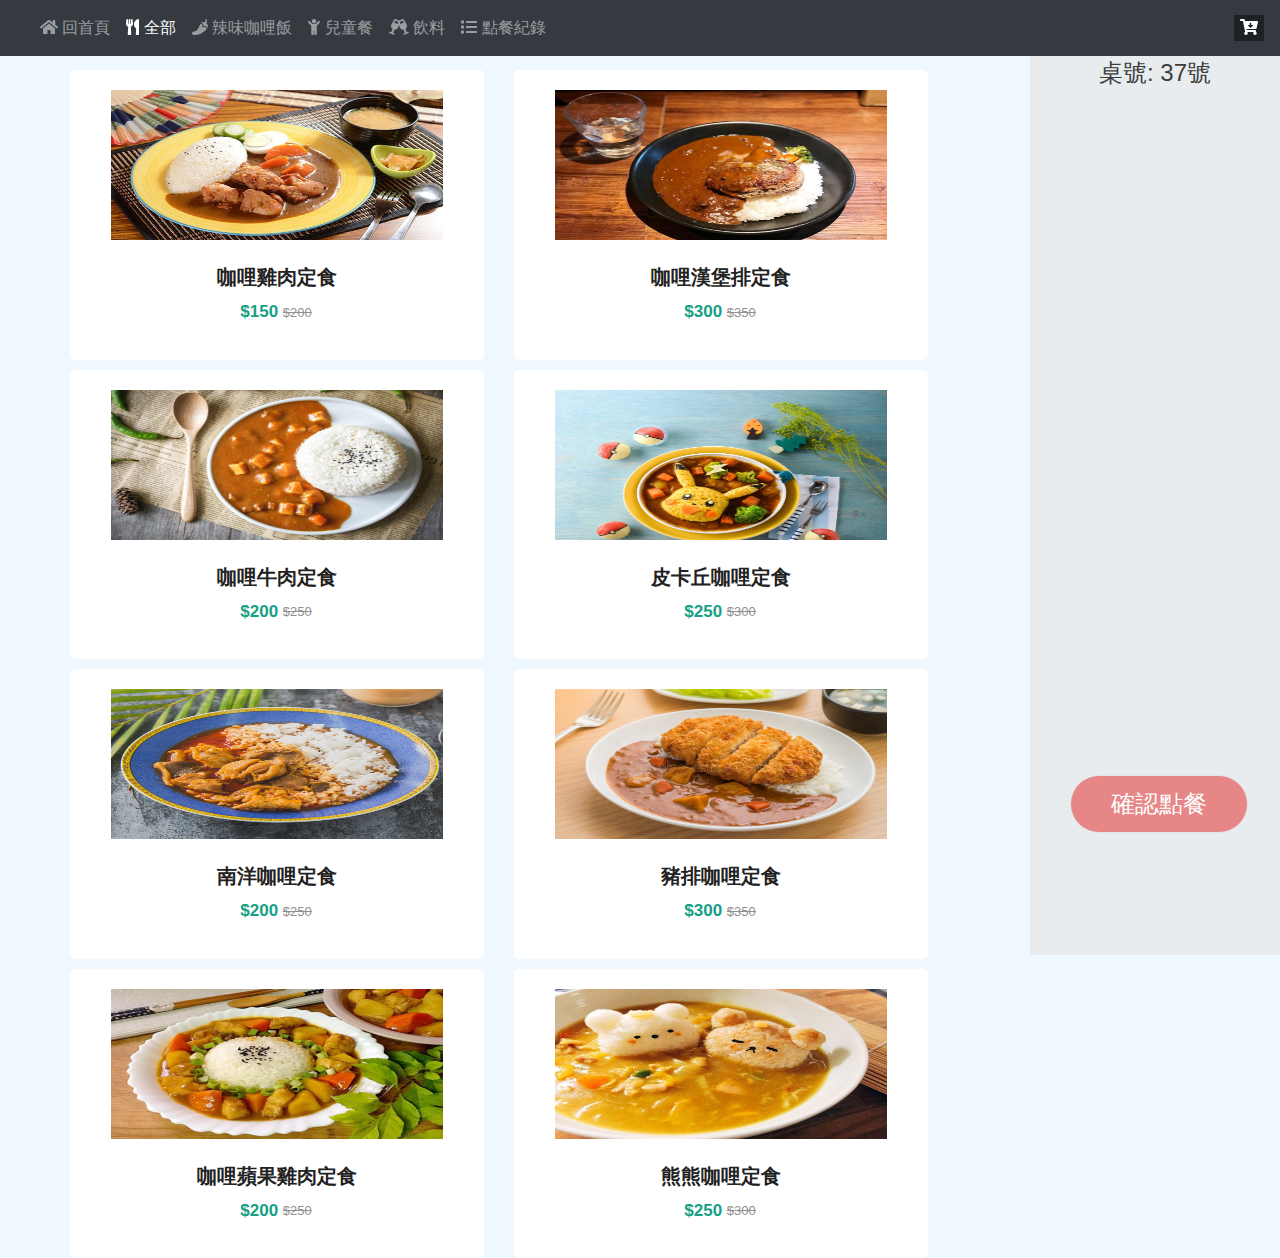
<file: product3.html>
<!doctype html>
<html lang="en">

<head>
    <!-- Required meta tags -->
    <meta charset="utf-8">
    <meta name="viewport" content="width=device-width, initial-scale=1, shrink-to-fit=no">

    <!-- Bootstrap CSS -->
    <link rel="stylesheet" href="css/bootstrap.min.css" type="text/css" media="all">
    <!-- 網路上的sidebar原始黨 -->
    <link rel="stylesheet" href="css/sidebar.css" type="text/css" media="all">
    <!--- 客製化css都在這 -->
    <link rel="stylesheet" href="css/layout.css" type="text/css" media="all">
    <!-- <link rel="stylesheet" type="text/css" href="css/animate.min.css" /> -->
    <!-- Optional JavaScript -->
    <!-- jQuery first, then Popper.js, then Bootstrap JS -->
    <script src="js/jquery-1.11.1.min.js"></script>
    <script src="js/popper.min.js"></script>
    <script src="js/bootstrap.min.js"></script>
    <!-- <script src="https://kit.fontawesome.com/28b38896b0.js" crossorigin="anonymous"></script> -->
    <script src="js/all.min.js"></script>
    <title>Demo</title>
</head>

<body>
    <header>
        <!-- Fixed navbar -->
        <nav class="navbar navbar-expand-md navbar-dark fixed-top bg-dark">
            <a class="navbar-brand" href="#"></a>
            <button class="navbar-toggler" type="button" data-toggle="collapse" data-target="#navbarCollapse"
                aria-controls="navbarCollapse" aria-expanded="false" aria-label="Toggle navigation">
                <span class="navbar-toggler-icon"></span>
            </button>
            <div class="collapse navbar-collapse" id="navbarCollapse">
                <ul class="navbar-nav mr-auto">
                    <li class="nav-item">
                        <a class="nav-link" href="index.html"><i class="fa fa-home"></i> 回首頁</a>
                    </li>
                    <li class="nav-item active">
                        <a class="nav-link" href="product3.html"><i class="fa fa-utensils"></i> 全部 <span
                                class="sr-only">(current)</span></a>
                    </li>
                    <li class="nav-item">
                        <a class="nav-link" href="product2.html"><i class="fa fa-pepper-hot"></i> 辣味咖哩飯</a>
                    </li>
                    <li class="nav-item">
                        <a class="nav-link" href="product1.html"><i class="fa fa-child"></i> 兒童餐</a>
                    </li>
                    <li class="nav-item">
                        <a class="nav-link" href="product.html"><i class="fa fa-glass-cheers"></i> 飲料</a>
                    </li>
                    <li class="nav-item">
                        <a class="nav-link" href="order-info.html"><i class="fa fa-list"></i> 點餐紀錄</a>
                    </li>
                    <!-- <li class="nav-item dropdown">
                        <a class="nav-link dropdown-toggle" href="#" id="navbarDropdown" role="button"
                            data-toggle="dropdown" aria-haspopup="true" aria-expanded="false">
                            Dropdown
                        </a>
                        <div class="dropdown-menu" aria-labelledby="navbarDropdown">
                            <a class="dropdown-item" href="#">Action</a>
                            <a class="dropdown-item" href="#">Another action</a>
                            <div class="dropdown-divider"></div>
                            <a class="dropdown-item" href="#">Something else here</a>
                        </div>
                    </li> -->
                    <!-- <li class="nav-item">
            <a class="nav-link" href="#">Link</a>
          </li> -->
                    <!-- <li class="nav-item">
            <a class="nav-link disabled" href="#" tabindex="-1" aria-disabled="true">Disabled</a>
          </li> -->
                </ul>
                <!-- <form class="form-inline mt-2 mt-md-0">
          <input class="form-control mr-sm-2" type="text" placeholder="Search" aria-label="Search">
          <button class="btn btn-outline-success my-2 my-sm-0" type="submit">Search</button>
        </form> -->
            </div>
            <div class="cart cart box_1" id="view-cart">
                <form action="#" method="post" class="last">
                    <input type="hidden" name="cmd" value="_cart">
                    <input type="hidden" name="display" value="1">
                    <button class="shopping-cart" type="button" name="submit" value=""><i class="fa fa-cart-arrow-down"
                            aria-hidden="true"></i></button>
                </form>
                <div id="cart-number">0</div>
            </div>
        </nav>
    </header>
    <main role="main" class="flex-shrink-0">
        <!-- loading -->
        <div class="load-bg">
            <div id="loader"></div>
        </div>
        <div id="wrapper" class="toggled">
            <!-- Sidebar -->
            <div id="sidebar-wrapper">
                <div class="top-content">
                    <div class="desk-number">
                        桌號: 22號
                    </div>
                    <div class="order-content">

                    </div>
                </div>
                <div class="bottom-content">
                    <ul class="bottom-sidebar-nav">
                        <li class="sidebar-button"> <a id="confirm-order-btn" href="shopping-cart.html"> 確認點餐 </a> </li>
                    </ul>
                </div>
            </div> <!-- /#sidebar-wrapper -->
        </div> <!-- /#wrapper -->
        <div class="container">
            <div class="row">
                <!-- <div class="col-md-4 col-sm-6"> -->
                <div class="col-lg-4 col-md-6 col-sm-12">
                    <div class="product-grid"
                        onclick="location.href='prodcut_detail.html?pid=kali&name=咖哩雞肉定食&displayname=咖哩雞肉定食(咖哩雞肉飯 、 味增湯 、 茶碗蒸 )&price=150'">
                        <div class="product-image">
                            <a
                                href="prodcut_detail.html?pid=kali&name=咖哩雞肉定食&displayname=咖哩雞肉定食(咖哩雞肉飯 、 味增湯 、 茶碗蒸 )&price=150">
                                <img class="pic-1" src="images/kali.jpg">
                                <!-- <img class="pic-2" src="images/kali.jpg"> -->
                            </a>
                            <!-- <ul class="social">
                                <li><a href="#" data-tip="Quick View"><i class="fas fa-eye"></i></a></li>
                                <li><a href="#" data-tip="Add to Wishlist"><i class="fas fa-shopping-bag"></i></a></li>
                                <li><a href="#" data-tip="Add to Cart"><i class="fas fa-shopping-cart"></i></a></li>
                            </ul> -->
                            <!-- <span class="product-new-label">New</span> -->
                            <!-- <span class="product-discount-label">-10%</span> -->
                        </div>
                        <div class="product-content">
                            <h3 class="title"><a
                                    href="prodcut_detail.html?pid=kali&name=咖哩雞肉定食&displayname=咖哩雞肉定食(咖哩雞肉飯 、 味增湯 、 茶碗蒸 )&price=150">咖哩雞肉定食</a>
                            </h3>
                            <!-- <div class="detail">其特點是以多種香料作為材料，通常包括薑黃粉，新鮮或乾的辣椒，複雜的組合而成。</div> -->
                            <div class="price">
                                $150
                                <span>$200</span>
                            </div>
                            <!-- <a class="add-to-cart" data-price="150" data-name="咖哩雞肉定食" data-pid="kali"
                                href="javascript:void(0);" data-tip="Add to Cart"><i
                                    class="fa fa-shopping-cart"></i></a> -->
                        </div>
                    </div>
                </div>
                <div class="col-lg-4 col-md-6 col-sm-12">
                    <div class="product-grid"
                        onclick="location.href='prodcut_detail.html?pid=kali1&name=咖哩漢堡排定食&displayname=咖哩漢堡排定食(咖哩漢堡排飯 、 味增湯 、 茶碗蒸 )&price=300'">
                        <div class="product-image">
                            <a
                                href="prodcut_detail.html?pid=kali1&name=咖哩漢堡排定食&displayname=咖哩漢堡排定食(咖哩漢堡排飯 、 味增湯 、 茶碗蒸 )&price=300">
                                <img class="pic-1" src="images/kali1.jpg">
                                <!-- <img class="pic-2" src="images/kali1.jpg"> -->
                            </a>
                            <!-- <ul class="social">
                            <li><a href="#" data-tip="Quick View"><i class="fas fa-eye"></i></a></li>
                            <li><a href="#" data-tip="Add to Wishlist"><i class="fas fa-shopping-bag"></i></a></li>
                            <li><a href="#" data-tip="Add to Cart"><i class="fas fa-shopping-cart"></i></a></li>
                        </ul> -->
                            <!-- <span class="product-discount-label">-12%</span> -->
                        </div>
                        <div class="product-content">
                            <h3 class="title"><a
                                    href="prodcut_detail.html?pid=kali1&name=咖哩漢堡排定食&displayname=咖哩漢堡排定食(咖哩漢堡排飯 、 味增湯 、 茶碗蒸 )&price=300">咖哩漢堡排定食</a>
                            </h3>
                            <!-- <div class="detail">加入多種蔬菜煮出的咖哩，好吃又營養，加上鮮嫩多汁的漢堡排。</div> -->
                            <div class="price">
                                $300
                                <span>$350</span>
                            </div>
                            <!-- <a class="add-to-cart" data-price="300" data-name="咖哩漢堡排定食" data-pid="kali1"
                                href="javascript:void(0);" data-tip="Add to Cart"><i
                                    class="fa fa-shopping-cart"></i></a> -->
                        </div>
                    </div>
                </div>
                <div class="col-lg-4 col-md-6 col-sm-12">
                    <div class="product-grid"
                        onclick="location.href='prodcut_detail.html?pid=kali2&name=咖哩牛肉定食&displayname=咖哩牛肉定食(咖哩牛肉飯 、 味增湯 、 茶碗蒸 )&price=200'">
                        <div class="product-image">
                            <a
                                href="prodcut_detail.html?pid=kali2&name=咖哩牛肉定食&displayname=咖哩牛肉定食(咖哩牛肉飯 、 味增湯 、 茶碗蒸 )&price=200">
                                <img class="pic-1" src="images/kali2.jpg">
                                <!-- <img class="pic-2" src="images/kali2.jpg"> -->
                            </a>
                            <!-- <ul class="social">
                            <li><a href="#" data-tip="Quick View"><i class="fas fa-eye"></i></a></li>
                            <li><a href="#" data-tip="Add to Wishlist"><i class="fas fa-shopping-bag"></i></a></li>
                            <li><a href="#" data-tip="Add to Cart"><i class="fas fa-shopping-cart"></i></a></li>
                        </ul> -->
                            <!-- <span class="product-discount-label">-12%</span> -->
                        </div>
                        <div class="product-content">
                            <h3 class="title"><a
                                    href="prodcut_detail.html?pid=kali2&name=咖哩牛肉定食&displayname=咖哩牛肉定食(咖哩牛肉飯 、 味增湯 、 茶碗蒸 )&price=200">咖哩牛肉定食</a>
                            </h3>
                            <!-- <div class="detail">其特點是以多種香料作為材料，通常包括薑黃粉，新鮮或乾的辣椒，複雜的組合而成。</div> -->
                            <div class="price">
                                $200
                                <span>$250</span>
                            </div>
                            <!-- <a class="add-to-cart" data-price="200" data-name="咖哩牛肉定食" data-pid="kali2"
                                href="javascript:void(0);" data-tip="Add to Cart"><i
                                    class="fa fa-shopping-cart"></i></a> -->
                        </div>
                    </div>
                </div>
                <div class="col-lg-4 col-md-6 col-sm-12">
                    <div class="product-grid"
                        onclick="location.href='prodcut_detail.html?pid=kali3&name=皮卡丘咖哩定食&displayname=皮卡丘咖哩定食(造型咖哩飯 、 味增湯 、 茶碗蒸 )&price=250'">
                        <div class="product-image">
                            <a
                                href="prodcut_detail.html?pid=kali3&name=皮卡丘咖哩定食&displayname=皮卡丘咖哩定食(造型咖哩飯 、 味增湯 、 茶碗蒸 )&price=250">
                                <img class="pic-1" src="images/kali3.jpg">
                                <!-- <img class="pic-2" src="images/kali3.jpg"> -->
                            </a>
                            <!-- <ul class="social">
                            <li><a href="#" data-tip="Quick View"><i class="fas fa-eye"></i></a></li>
                            <li><a href="#" data-tip="Add to Wishlist"><i class="fas fa-shopping-bag"></i></a></li>
                            <li><a href="#" data-tip="Add to Cart"><i class="fas fa-shopping-cart"></i></a></li>
                        </ul> -->
                            <!-- <span class="product-discount-label">-12%</span> -->
                        </div>
                        <div class="product-content">
                            <h3 class="title"><a
                                    href="prodcut_detail.html?pid=kali3&name=皮卡丘咖哩定食&displayname=皮卡丘咖哩定食(造型咖哩飯 、 味增湯 、 茶碗蒸 )&price=250">皮卡丘咖哩定食</a>
                            </h3>
                            <!-- <div class="detail">造型咖哩飯，加入蜂蜜、水果等食材，適合小孩吃</div> -->
                            <div class="price">
                                $250
                                <span>$300</span>
                            </div>
                            <!-- <a class="add-to-cart" data-price="250" data-name="皮卡丘咖哩定食" data-pid="kali3"
                                href="javascript:void(0);" data-tip="Add to Cart"><i
                                    class="fa fa-shopping-cart"></i></a> -->
                        </div>
                    </div>
                </div>
                <!-- </div>
        <div class="row"> -->
                <div class="col-lg-4 col-md-6 col-sm-12">
                    <div class="product-grid"
                        onclick="location.href='prodcut_detail.html?pid=kali4&name=南洋咖哩定食&displayname=南洋咖哩定食(南洋咖哩飯 、 味增湯 、 茶碗蒸 )&price=200'">
                        <div class="product-image">
                            <a
                                href="prodcut_detail.html?pid=kali4&name=南洋咖哩定食&displayname=南洋咖哩定食(南洋咖哩飯 、 味增湯 、 茶碗蒸 )&price=200">
                                <img class="pic-1" src="images/kali4.jpg">
                                <!-- <img class="pic-2" src="images/kali4.jpg"> -->
                            </a>
                            <!-- <ul class="social">
                            <li><a href="#" data-tip="Quick View"><i class="fas fa-eye"></i></a></li>
                            <li><a href="#" data-tip="Add to Wishlist"><i class="fas fa-shopping-bag"></i></a></li>
                            <li><a href="#" data-tip="Add to Cart"><i class="fas fa-shopping-cart"></i></a></li>
                        </ul> -->
                            <!-- <span class="product-new-label">New</span> -->
                            <!-- <span class="product-discount-label">-10%</span> -->
                        </div>
                        <div class="product-content">
                            <h3 class="title"><a
                                    href="prodcut_detail.html?pid=kali4&name=南洋咖哩定食&displayname=南洋咖哩定食(南洋咖哩飯 、 味增湯 、 茶碗蒸 )&price=200">南洋咖哩定食</a>
                            </h3>
                            <!-- <div class="detail">其特點是以多種香料作為材料，通常包括薑黃粉，新鮮或乾的辣椒，複雜的組合而成。</div> -->
                            <div class="price">
                                $200
                                <span>$250</span>
                            </div>
                            <!-- <a class="add-to-cart" data-price="200" data-name="南洋咖哩定食" data-pid="kali4"
                                href="javascript:void(0);" data-tip="Add to Cart"><i
                                    class="fa fa-shopping-cart"></i></a> -->
                        </div>
                    </div>
                </div>
                <div class="col-lg-4 col-md-6 col-sm-12">
                    <div class="product-grid"
                        onclick="location.href='prodcut_detail.html?pid=kali5&name=豬排咖哩定食&displayname=豬排咖哩定食(豬排咖哩飯 、 味增湯 、 茶碗蒸 )&price=300'">
                        <div class="product-image">
                            <a
                                href="prodcut_detail.html?pid=kali5&name=豬排咖哩定食&displayname=豬排咖哩定食(豬排咖哩飯 、 味增湯 、 茶碗蒸 )&price=300">
                                <img class="pic-1" src="images/kali5.jpg">
                                <!-- <img class="pic-2" src="images/kali5.jpg"> -->
                            </a>
                            <!-- <ul class="social">
                            <li><a href="#" data-tip="Quick View"><i class="fas fa-eye"></i></a></li>
                            <li><a href="#" data-tip="Add to Wishlist"><i class="fas fa-shopping-bag"></i></a></li>
                            <li><a href="#" data-tip="Add to Cart"><i class="fas fa-shopping-cart"></i></a></li>
                        </ul> -->
                            <!-- <span class="product-discount-label">-12%</span> -->
                        </div>
                        <div class="product-content">
                            <h3 class="title"><a
                                    href="prodcut_detail.html?pid=kali5&name=豬排咖哩定食&displayname=豬排咖哩定食(豬排咖哩飯 、 味增湯 、 茶碗蒸 )&price=300">豬排咖哩定食</a>
                            </h3>
                            <!-- <div class="detail">加入多種蔬菜煮出的咖哩，好吃又營養，加上鮮嫩多汁的漢堡排。</div> -->
                            <div class="price">
                                $300
                                <span>$350</span>
                            </div>
                            <!-- <a class="add-to-cart" data-price="300" data-name="豬排咖哩定食" data-pid="kali5"
                                href="javascript:void(0);" data-tip="Add to Cart"><i
                                    class="fa fa-shopping-cart"></i></a> -->
                        </div>
                    </div>
                </div>
                <div class="col-lg-4 col-md-6 col-sm-12">
                    <div class="product-grid"
                        onclick="location.href='prodcut_detail.html?pid=kali6&name=咖哩蘋果雞肉定食&displayname=咖哩蘋果雞肉定食(咖哩蘋果雞肉飯 、 味增湯 、 茶碗蒸 )&price=200'">
                        <div class="product-image">
                            <a
                                href="prodcut_detail.html?pid=kali6&name=咖哩蘋果雞肉定食&displayname=咖哩蘋果雞肉定食(咖哩蘋果雞肉飯 、 味增湯 、 茶碗蒸 )&price=200">
                                <img class="pic-1" src="images/kali6.jpg">
                                <!-- <img class="pic-2" src="images/kali6.jpg"> -->
                            </a>
                            <!-- <ul class="social">
                            <li><a href="#" data-tip="Quick View"><i class="fas fa-eye"></i></a></li>
                            <li><a href="#" data-tip="Add to Wishlist"><i class="fas fa-shopping-bag"></i></a></li>
                            <li><a href="#" data-tip="Add to Cart"><i class="fas fa-shopping-cart"></i></a></li>
                        </ul> -->
                            <!-- <span class="product-discount-label">-12%</span> -->
                        </div>
                        <div class="product-content">
                            <h3 class="title"><a
                                    href="prodcut_detail.html?pid=kali6&name=咖哩蘋果雞肉定食&displayname=咖哩蘋果雞肉定食(咖哩蘋果雞肉飯 、 味增湯 、 茶碗蒸 )&price=200">咖哩蘋果雞肉定食</a>
                            </h3>
                            <!-- <div class="detail">日本咖哩風味較為甘甜，會加入蜂蜜、水果等食材，讓口味充滿多層次的變化。</div> -->
                            <div class="price">
                                $200
                                <span>$250</span>
                            </div>
                            <!-- <a class="add-to-cart" data-price="200" data-name="咖哩蘋果雞肉定食" data-pid="kali6"
                                href="javascript:void(0);" data-tip="Add to Cart"><i
                                    class="fa fa-shopping-cart"></i></a> -->
                        </div>
                    </div>
                </div>
                <div class="col-lg-4 col-md-6 col-sm-12">
                    <div class="product-grid"
                        onclick="location.href='prodcut_detail.html?pid=kali7&name=熊熊咖哩定食&displayname=熊熊咖哩定食(造型咖哩飯 、 味增湯 、 茶碗蒸 )&price=250'">
                        <div class="product-image">
                            <a
                                href="prodcut_detail.html?pid=kali7&name=熊熊咖哩定食&displayname=熊熊咖哩定食(造型咖哩飯 、 味增湯 、 茶碗蒸 )&price=250">
                                <img class="pic-1" src="images/kali7.jpg">
                                <!-- <img class="pic-2" src="images/kali7.jpg"> -->
                            </a>
                            <!-- <ul class="social">
                            <li><a href="#" data-tip="Quick View"><i class="fas fa-eye"></i></a></li>
                            <li><a href="#" data-tip="Add to Wishlist"><i class="fas fa-shopping-bag"></i></a></li>
                            <li><a href="#" data-tip="Add to Cart"><i class="fas fa-shopping-cart"></i></a></li>
                        </ul> -->
                            <!-- <span class="product-discount-label">-12%</span> -->
                        </div>
                        <div class="product-content">
                            <h3 class="title"><a
                                    href="prodcut_detail.html?pid=kali7&name=熊熊咖哩定食&displayname=熊熊咖哩定食(造型咖哩飯 、 味增湯 、 茶碗蒸 )&price=250">熊熊咖哩定食</a>
                            </h3>
                            <!-- <div class="detail">造型咖哩飯，加入蜂蜜、水果等食材，適合小孩吃</div> -->
                            <div class="price">
                                $250
                                <span>$300</span>
                            </div>
                            <!-- <a class="add-to-cart" data-price="250" data-name="熊熊咖哩定食" data-pid="kali7"
                                href="javascript:void(0);" data-tip="Add to Cart"><i
                                    class="fa fa-shopping-cart"></i></a> -->
                        </div>
                    </div>
                </div>
            </div>
        </div>
    </main>
</body>

</html>
<script>
    var cart_data = JSON.parse(window.localStorage.getItem("cart-food-data"))
    var total = 0
    //  window.localStorage.clear();
    $(function () {
        // loading mask
        $('a').click(function () {
            $('.load-bg').show();
        });
        $('.product-grid').click(function () {
            $('.load-bg').show();
        });
        // 亂數取桌號
        if (window.localStorage.getItem("desk-number") == null) {
            var desk_number = Math.floor(Math.random() * 50)
            window.localStorage.setItem("desk-number", desk_number);
        }

        $('.desk-number').html('桌號: ' + window.localStorage.getItem("desk-number") + '號');

        var cart_total_number = 0
        var cart_data = JSON.parse(window.localStorage.getItem("cart-food-data"))
        var cart_content = ''
        if (window.localStorage.getItem("cart-food-data") != null) {
            $(cart_data).each(function (index) {
                console.log(cart_data[index].num);
                cart_total_number = cart_total_number + cart_data[index].num
                cart_content += '<div class="cart-content">\
                            <img src="images/'+ cart_data[index].pid + '.jpg" alt="kali">\
                            <span>'+ cart_data[index].name + ' * ' + cart_data[index].num + '</span>\
                        </div>'
            })
            $('#cart-number').html(cart_total_number);
            $('#cart-number').show();
            $('.order-content').html(cart_content);
        }
    })
    $('#view-cart').click(function () {
        $('.load-bg').show();
        window.location.href = 'shopping-cart.html';
    });
    $('.add-to-cart').click(function () {
        var pid = $(this).data('pid');
        var name = $(this).data('name');
        var price = $(this).data('price');
        var content = '';
        // window.localStorage.clear();
        if (window.localStorage.getItem("cart-food-data") != null) {
            var arr_obj_param = { 'pid': pid, 'name': name, 'price': price, 'num': 1 };
            var temp_array = [];
            var obj_res = JSON.parse(window.localStorage.getItem("cart-food-data"));
            var count = 0;
            var total = 0;
            $(obj_res).each(function (index) {

                if (obj_res[index].pid == pid) {
                    var number = obj_res[index].num + 1;
                    temp_array.push({ 'pid': pid, 'name': name, 'price': price, 'num': number });
                    count++;
                    total = number + total;
                    content += '<div class="cart-content">\
                            <img src="images/'+ pid + '.jpg" alt="kali">\
                            <span>'+ name + ' * ' + number + '</span>\
                        </div>'
                }
                else {

                    temp_array.push(obj_res[index]);
                    total = obj_res[index].num + total;
                    content += '<div class="cart-content">\
                            <img src="images/'+ obj_res[index].pid + '.jpg" alt="kali">\
                            <span>'+ obj_res[index].name + ' * ' + obj_res[index].num + '</span>\
                        </div>'

                }

            });
            // console.log(count);
            if (count == 0) {
                content += '<div class="cart-content">\
                            <img src="images/'+ pid + '.jpg" alt="kali">\
                            <span>'+ name + ' * 1</span>\
                        </div>'
                total = 1 + total
                obj_res.push(arr_obj_param);
                // console.log(obj_res);
                window.localStorage.setItem("cart-food-data", JSON.stringify(obj_res));
            }
            else {
                // console.log(temp_array);
                window.localStorage.setItem("cart-food-data", JSON.stringify(temp_array));
            }
            // $('#view-cart').addClass('animated infinite bounce');
            // setTimeout(
            //     function () {
            //         $('#view-cart').removeClass('animated infinite bounce')
            //     }, 2000);
            $('#cart-number').html(total);
            $('.order-content').html(content);
        }
        else {
            var arr_obj_param = [{ 'pid': pid, 'name': name, 'price': price, 'num': 1 }];
            window.localStorage.setItem("cart-food-data", JSON.stringify(arr_obj_param))
            content += '<div class="cart-content">\
                            <img src="images/'+ pid + '.jpg" alt="kali">\
                            <span>'+ name + ' * 1</span>\
                        </div>'
            $('#cart-number').html(1);
            $('#cart-number').show();
            $('.order-content').html(content);
        }
    })
</script>
</file>
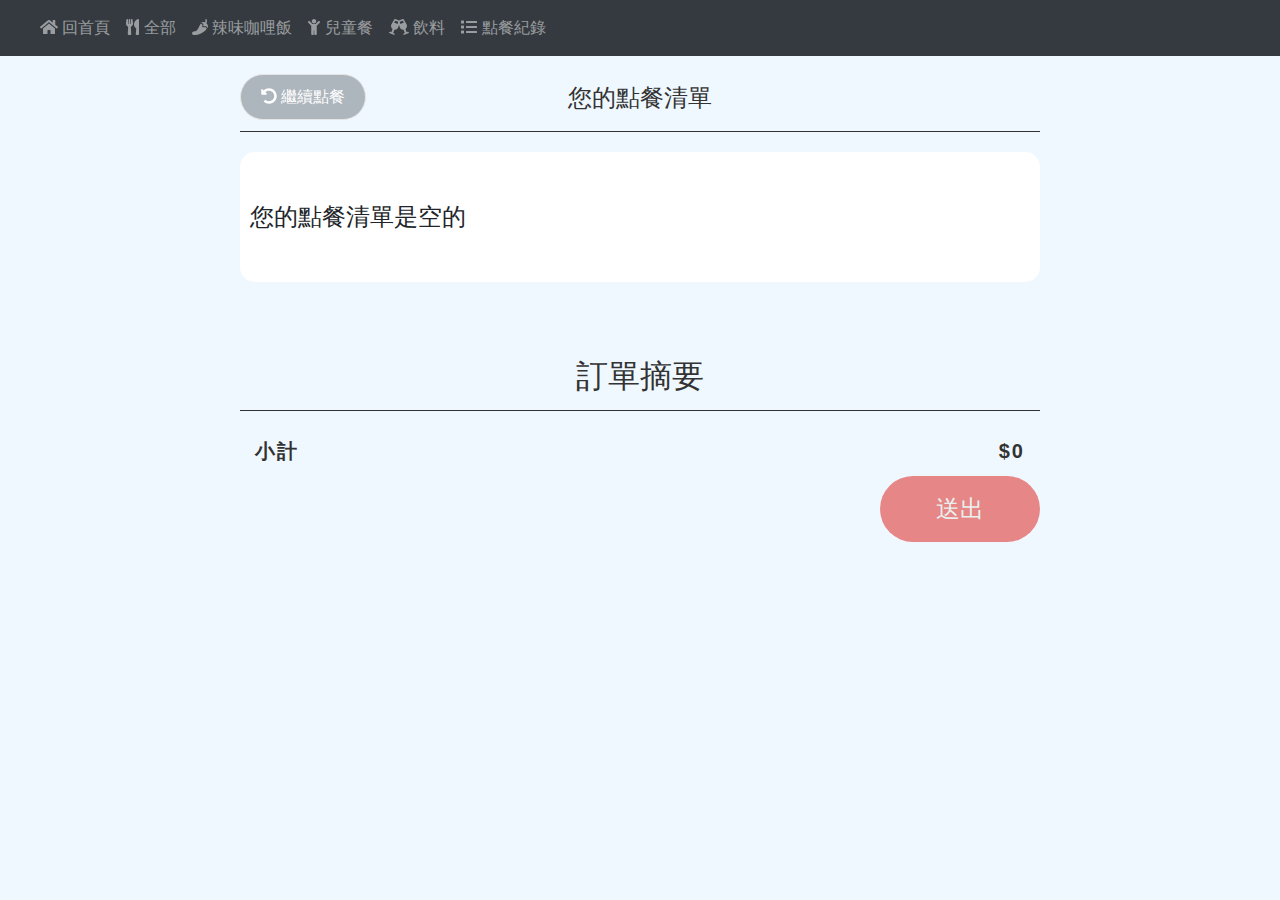
<file: shopping-cart.html>
<!doctype html>
<html lang="en">

<head>
  <!-- Required meta tags -->
  <meta charset="utf-8">
  <meta name="viewport" content="width=device-width, initial-scale=1, shrink-to-fit=no">

  <!-- Bootstrap CSS -->
  <link rel="stylesheet" href="css/bootstrap.min.css" type="text/css" media="all">
  <link rel="stylesheet" href="css/layout.css" type="text/css" media="all">
  <link rel="stylesheet" href="css/cart.css" type="text/css" media="all">
  <link rel="stylesheet" href="css/rwd.css" type="text/css" media="all">
  <link rel="stylesheet" href="css/cart-rwd.css" type="text/css" media="all">
  <!-- <link rel="stylesheet" type="text/css" href="css/animate.min.css" /> -->
  <!-- <link rel="stylesheet" href="css/font-awesome.css" type="text/css" media="all"> -->
  <!-- Optional JavaScript -->
  <!-- jQuery first, then Popper.js, then Bootstrap JS -->
  <script src="js/jquery-1.11.1.min.js"></script>
  <script src="js/popper.min.js"></script>
  <script src="js/bootstrap.min.js"></script>
  <!-- <script src="https://kit.fontawesome.com/28b38896b0.js" crossorigin="anonymous"></script> -->
  <script src="js/all.min.js"></script>
  <title>Demo</title>
</head>

<body>
  <!-- loading -->
  <div class="load-bg">
    <div id="loader"></div>
  </div>
  
  <header>
    <!-- Fixed navbar -->
    <nav class="navbar navbar-expand-md navbar-dark fixed-top bg-dark">
      <a class="navbar-brand" href="#"></a>
      <button class="navbar-toggler" type="button" data-toggle="collapse" data-target="#navbarCollapse"
        aria-controls="navbarCollapse" aria-expanded="false" aria-label="Toggle navigation">
        <span class="navbar-toggler-icon"></span>
      </button>
      <div class="collapse navbar-collapse" id="navbarCollapse">
        <ul class="navbar-nav mr-auto">
          <li class="nav-item">
            <a class="nav-link" href="index.html"><i class="fa fa-home"></i> 回首頁</a>
          </li>
          <li class="nav-item">
            <a class="nav-link" href="product3.html"><i class="fa fa-utensils"></i> 全部 <span
                class="sr-only">(current)</span></a>
          </li>
          <li class="nav-item">
            <a class="nav-link" href="product2.html"><i class="fa fa-pepper-hot"></i> 辣味咖哩飯</a>
          </li>
          <li class="nav-item">
            <a class="nav-link" href="product1.html"><i class="fa fa-child"></i> 兒童餐</a>
          </li>
          <li class="nav-item">
            <a class="nav-link" href="product.html"><i class="fa fa-glass-cheers"></i> 飲料</a>
          </li>
          <li class="nav-item">
            <a class="nav-link" href="order-info.html"><i class="fa fa-list"></i> 點餐紀錄</a>
          </li>
          <!-- <li class="nav-item">
            <a class="nav-link" href="#">Link</a>
          </li> -->
          <!-- <li class="nav-item">
            <a class="nav-link disabled" href="#" tabindex="-1" aria-disabled="true">Disabled</a>
          </li> -->
        </ul>
        <!-- <form class="form-inline mt-2 mt-md-0">
          <input class="form-control mr-sm-2" type="text" placeholder="Search" aria-label="Search">
          <button class="btn btn-outline-success my-2 my-sm-0" type="submit">Search</button>
        </form> -->
      </div>
    </nav>
  </header>
  <main role="main" class="flex-shrink-0">
    <div class="container">
      <div class="cart">
        <div class="lists">
          
          <div class="title-block">
            <div class="back-btn"><a class="grey-btn" href="javascript:history.go(-1);"><i class="fas fa-undo-alt"></i> 繼續點餐</a></div> 
            <div class="title">您的點餐清單 </div> 
          </div>
          <table class="cart-detail">

          </table>
        </div>
      </div>
      <div class="order_info">
        <h2>訂單摘要</h2>
        <!-- <div class="price">
          <span>小計</span>
          <span>$11</span>
        </div>
        <div class="fee">
          <span>運費</span>
          <span>$11</span>
        </div> -->
        <div class="total">
          <span>小計</span>
          <span id="total-price">$0</span>
        </div>
        <div class="checkout" id="cart-confirm">送出</div>
      </div>
    </div>
  </main>
</body>

</html>
<script>
  $(function () {
    var cart_data = JSON.parse(window.localStorage.getItem("cart-food-data"))
    var total = 0
    // loading mask
    $('li a').click(function () {
      $('.load-bg').show();
    });
    //  window.localStorage.clear();
    if (window.localStorage.getItem("cart-food-data") != null) {
      $(cart_data).each(function (index) {
        $(".cart-detail").append(
          '<tr class="' + cart_data[index].pid + '">\
                <td class="pic">\
                  <img src="images/'+ cart_data[index].pid + '.jpg" alt="">\
                </td>\
                <td class="item_title">\
                  <p>' + cart_data[index].name + '</p>\
                  <p class="price">$' + cart_data[index].price + '</p>\
                </td>\
                <td class="select">\
                  <div class="number-spinner minus-btn" data-pid="'+ cart_data[index].pid + '"><i class="fa fa-minus-circle" style="width: 1em; font-size: 1.5em;"> </i></div>\
                  <input type="text" class="number" disabled oninput="myFunc1(this.value, \''+ cart_data[index].pid + '\')" value="' + cart_data[index].num + '">\
                  <div class="number-spinner plus-btn" data-pid="'+ cart_data[index].pid + '"><i class="fa fa-plus-circle" style="width: 1em; font-size: 1.5em;"> </i></div>\
                </td>\
                <td class="total-price-td">\
                  <p class="total_price">$' + (cart_data[index].price * cart_data[index].num).toFixed(0) + '</p>\
                </td>\
                <td class="delete">\
                 <a class="delete_btn" data-pid="'+ cart_data[index].pid + '"><i class="fa fa-trash"></i></a>\
                </td>\
              </tr>'
        );
        total = total + (cart_data[index].price * cart_data[index].num)
      })
      $('#total-price').html('$'+total)
    } else {
      $(".cart-detail").append('<tr><td colspan="5" style="font-size:1.5rem;">您的點餐清單是空的</td></tr>');
    }

    /********* 調整數量 start ************/
    $('.plus-btn').click(function () {
      var product_number = parseInt($(this).parent('td').find('.number').val());
      if (product_number < 99) {
        var val = product_number + 1;
        $(this).parent('td').find('.number').val(product_number + 1)
        var pid = $(this).data('pid');
        myFunc1(val, pid);
      }
    })
    $('.minus-btn').click(function () {
      var product_number = parseInt($(this).parent('td').find('.number').val());
      if (product_number > 1) {
        $(this).parent('td').find('.number').val(product_number - 1)
        var pid = $(this).data('pid');
        var val = product_number - 1;
        myFunc1(val, pid);
      }
    })
    /********* 調整數量 end ************/

    $('.delete_btn').click(function () {
      var res_data = JSON.parse(window.localStorage.getItem("cart-food-data"))
      var current_pid = $(this).data('pid')
      var current_total = 0
      var temp_array = []
      var count = 0
      $(res_data).each(function (index) {
        if (res_data[index].pid != current_pid) {
          count++
          temp_array.push(res_data[index])
          current_total = current_total + (res_data[index].price * res_data[index].num)
        }
      })
      if (count == 0) {
        localStorage.removeItem('cart-food-data');
        // window.localStorage.clear();
        $(".cart-detail").append('<tr><td colspan="5">您的點餐清單是空的</td></tr>');
      }
      else {
        window.localStorage.setItem("cart-food-data", JSON.stringify(temp_array));
      }
      $('#total-price').html('$'+current_total)
      $('.' + current_pid).remove()

    })
    $('#cart-confirm').click(function () {
      if (window.localStorage.getItem("cart-food-data") != null) {
        window.localStorage.setItem("order-food-data", window.localStorage.getItem("cart-food-data"));
        localStorage.removeItem('cart-food-data');
        window.location.href = 'order-info.html';
        // $('#cart-confirm').addClass('bounceOut animated');

        // setTimeout(
        //   function () {
        //     $('#cart-confirm').removeClass('bounceOut animated')
        //   }, 2000);
          $(".load-bg").show();
      }
      else {
        alert('請點餐');
      }

    })
    // $('.number').on('keyup', function() {
    //     alert($(this).val());
    // });

  });

  function myFunc1(val, pid) {
    // alert(val)
    var temp_array = [];
    var sub_total = 0;
    var total = 0;
    if (window.localStorage.getItem("cart-food-data") != null && val != 0) {
      var cart_res = JSON.parse(window.localStorage.getItem("cart-food-data"))
      $(cart_res).each(function (index) {
        if (cart_res[index].pid == pid) {
          var number = parseInt(val)
          temp_array.push({ 'pid': cart_res[index].pid, 'name': cart_res[index].name, 'price': cart_res[index].price, 'num': number });
          sub_total = cart_res[index].price * val
          total = total + sub_total
        }
        else {
          temp_array.push(cart_res[index]);
          total = total + (cart_res[index].price * cart_res[index].num)
        }
      })
      window.localStorage.setItem("cart-food-data", JSON.stringify(temp_array));
      $('.' + pid).find('.total_price').html('$' + sub_total)
      $('#total-price').html('$'+total);
    }
  }
</script>
</file>
<file: css/layout.css>
/* Custom page CSS
-------------------------------------------------- */
body{
    background-color: #F0F8FF;
}
@import url(https://fonts.googleapis.com/earlyaccess/cwtexyen.css);
main > .container {
    /* padding: 60px 15px 0; */
    padding: 60px 60px 0px 0px;
}

.col-sm-3 {
    margin-bottom: 10px;
}

a:link{text-decoration:none; }  /* 指正常的未被访问过的链接*/

a:visited{text-decoration:none; }/*指已经访问过的链接*/

a:hover{text-decoration:none;}/*指鼠标在链接*/

a:active{text-decoration:none;}/* 指正在点的链接*/ 

/* .card img{
    height: 350px;
} */
/********* side bar *******/
#sidebar-wrapper {
    background-color: #e9ecef;
    margin-top: 55px;
}
.top-content{
    height: 80%;
    overflow-y: scroll;
}
.top-content .cart-content img {
    height: 50px;
    width: 50px;
    margin: 0 10px;
}
.top-content .cart-content{
    text-indent: 10px;
    display: inline-flex;
}

.top-content .desk-number{
    text-align: center;
    font-size: 1.5rem;
    color: #3d3d3d;
    margin-bottom: 5%;
}
.bottom-content{
    height: 10%;
}
.bottom-content .bottom-sidebar-nav{
    list-style: none;
}

.bottom-sidebar-nav li a {
    display: block;
    text-decoration: none;
    color: #999999;
}

.bottom-sidebar-nav #confirm-order-btn{
    border: 1px solid #e5e5e5;
    display: inline-block;
    padding: 10px 40px;
    color: #fff;
    /* font-weight: 600; */
    font-size: 1.5em;
    background-color: #e68686;
    border-radius: 55px;
    transition: all 0.3s;
}

/********* product.html *********/
.product-grid{
    font-family: 'Poppins', sans-serif;
    text-align: center;
    border-radius: 5px;
    overflow: hidden;
    position: relative;
    z-index: 1;
    transition: all 0.3s ease 0s;
    /********* 新增 **********/
    /* border: 1px solid #888; */
    margin-top: 10px;
    background-color: #fff;
}
/* .product-grid:hover{ box-shadow: 0 0 10px rgba(0,0,0,0.2); } */
/* .product-grid .product-image{ 
    position: relative; 
} */
.product-grid .product-image{ 
    position: relative; 
    /* width: 50%;
    float: left;
    padding: 25px; */
}
.product-grid .product-image a{ display: block; }
.product-grid .product-image img{
    margin-top: 20px;
    width: 80%;
    height: 150px;
}
.product-grid .pic-1{
    opacity: 1;
    transition: all 0.5s ease-out 0s;
}
/* .product-grid:hover .pic-1{ opacity: 0; } */
/* .product-grid .pic-2{
    position: absolute;
    top: 0;
    left: 0;
    opacity: 0;
    transition: all 0.5s ease-out 0s;
} */
/* .product-grid:hover .pic-2{ opacity: 1; } */
.product-grid .social{
    width: 180px;
    padding: 0;
    margin: 0 auto;
    list-style: none;
    position: absolute;
    right: 0;
    left: 0;
    top: 50%;
    transform: translateY(-50%);
    transition: all 0.3s ease 0s;
}
.product-grid .social li{
    display: inline-block;
    opacity: 0;
    transition: all 0.7s;
}
.product-grid .social li:nth-child(1){ transition-delay: 0.15s; }
.product-grid .social li:nth-child(2){ transition-delay: 0.30s; }
.product-grid .social li:nth-child(3){ transition-delay: 0.45s; }
.product-grid:hover .social li { opacity: 1; }
.product-grid .social li a{
    color: #222;
    background: #fff;
    font-size: 17px;
    line-height: 36px;
    width: 40px;
    height: 36px;
    border-radius: 2px;
    margin: 0 5px;
    display: block;
    transition: all 0.3s ease 0s;
}
.product-grid .social li a:hover{
    color: #fff;
    background: #16a085;
}
.product-grid .social li a:before,
.product-grid .social li a:after{
    content: attr(data-tip);
    color: #fff;
    background-color: #000;
    font-size: 12px;
    line-height: 20px;
    border-radius:3px;
    padding: 0 5px;
    white-space: nowrap;
    opacity: 0;
    transform:translateX(-50%);
    position: absolute;
    left: 50%;
    top: -30px;
}
.product-grid .social li a:after{
    content: '';
    height: 15px;
    width: 15px;
    border-radius: 0;
    transform:translateX(-50%) rotate(45deg);
    top: -22px;
    z-index: -1;
}
.product-grid .social li a:hover:before,
.product-grid .social li a:hover:after{
    opacity: 1;
}
.product-grid .product-new-label,
.product-grid .product-discount-label{
    color: #fff;
    background-color: #16a085;
    font-size: 13px;
    font-weight: 800;
    text-transform: uppercase;
    line-height: 45px;
    height: 45px;
    width: 45px;
    border-radius: 50%;
    position: absolute;
    left: 10px;
    top: 15px;
    transition:all 0.3s;
}
.product-grid .product-discount-label{
    left:auto;
    right: 10px;
    background-color: #d7292a;
}
.product-grid:hover .product-new-label{ opacity: 0; }
/* .product-grid .product-content{ 
    padding: 25px; 
} */
.product-grid .product-content{ 
    padding: 25px; 
    /* width: 50%;
    float: right; */
}
.product-grid .title{
    font-size: 20px;
    font-weight: bolder;
    text-transform: capitalize;
    margin: 0 0 7px;
    transition: all 0.3s ease 0s;
}
.product-grid .detail{
    text-align: left;
    height: 90px;
}
.product-grid .title a{ color: #222; }
.product-grid .title a:hover{ color: #16a085; }
.product-grid .price{
    color: #16a085;
    font-size: 17px;
    font-weight: bold;
    /* margin:0 2px 15px 0; */
    margin:10px 2px 10px 0;
    display: block;
}
.product-grid .price span{
    color: #909090;
    font-size: 13px;
    font-weight: 400;
    letter-spacing: 0;
    text-decoration: line-through;
    text-align: left;
    vertical-align: middle;
    display: inline-block;
}
.product-grid .add-to-cart {
    border: 1px solid #e5e5e5;
    display:inline-block;
    padding: 10px 20px;
    color: #888;
    font-weight: 600;
    font-size: 14px;
    border-radius:4px;
    transition: all 0.3s;
}
/* .product-grid:hover .add-to-cart{
    border: 1px solid transparent;
    background:#16a085;
    color:#fff;
}
.product-grid .add-to-cart:hover {
    background-color: #505050;
    box-shadow: 0 0 10px rgba(0,0,0,0.5);
} */
/* product detail */
.product-large-image img{
    width: 100%;
    max-height: 380px;
    margin-top: 2%;
}
.product-name{
    /* margin-top: 5%; */
    border-bottom: 1px solid;
    font-size: 1.3em;
    font-weight: bolder;
}
.product-name .price{
    color: #16a085;
}
.pd-add-to-cart{
    cursor: pointer;
    float: right;
    border: 1px solid #e5e5e5;
    display: inline-block;
    padding: 10px 20px;
    color: #fff;
    /* font-weight: 600; */
    font-size: 1em;
    background-color: #e68686;
    border-radius: 55px;
    transition: all 0.3s;
    margin-top: 2%;
}
.grey-btn{
    border: 1px solid #e5e5e5;
    display: inline-block;
    padding: 10px 20px;
    color: #fff;
    /* font-weight: 600; */
    font-size: 1em;
    background-color: #adb5bd;
    border-radius: 55px;
    transition: all 0.3s;
    text-decoration: none;
}
.cart-action{
    float: right;
    margin-top: 5%;
}
.cart-number{
    display: inline-block;
    margin-left: -15%;
    margin-top: 4%; 
}
.cart-number input{
    width: 35px;
    height: 35px;
    text-align: center;
    border: 1px solid #333;
}
/* cart */
.number-spinner{
    display: inline-block;
    vertical-align: middle;
    cursor: pointer;
}

#view-cart{
    cursor: pointer;
    position: relative;
}
.box_1 .shopping-cart{
    background-color: #1d2124;
    border: 0;
    color: #fff;
    
}

.box_1 #cart-number{
    display: none;
    font-size: 0.8rem;
    position: absolute;
    top: 12px;
    right: -7px;
    min-width: 8px;
    height: 20px;
    line-height: 18px;
    /* margin-top: -11px; */
    padding: 0 5px;
    font-weight: normal;
    color: white;
    text-align: center;
    text-shadow: 0 1px rgba(0, 0, 0, 0.2);
    background: #e23442;
    border: 1px solid #ce2330;
    border-radius: 20px;
    background-image: -webkit-linear-gradient(top, #e8616c, #dd202f);
    background-image: -moz-linear-gradient(top, #e8616c, #dd202f);
    background-image: -o-linear-gradient(top, #e8616c, #dd202f);
    background-image: linear-gradient(to bottom, #e8616c, #dd202f);
    -webkit-box-shadow: inset 0 0 1px 1px rgba(255, 255, 255, 0.1), 0 1px rgba(0, 0, 0, 0.12);
    box-shadow: inset 0 0 1px 1px rgba(255, 255, 255, 0.1), 0 1px rgba(0, 0, 0, 0.12);
}

/* loading popup */
/* Center the loader */
#loader {
    position: absolute;
    left: 50%;
    top: 50%;
    z-index: 9999;
    width: 150px;
    height: 150px;
    margin: -75px 0 0 -75px;
    border: 16px solid #f3f3f3;
    border-radius: 50%;
    border-top: 16px solid #3498db;
    width: 120px;
    height: 120px;
    -webkit-animation: spin 2s linear infinite;
    animation: spin 2s linear infinite;
  }
  
  @-webkit-keyframes spin {
    0% { -webkit-transform: rotate(0deg); }
    100% { -webkit-transform: rotate(360deg); }
  }
  
  @keyframes spin {
    0% { transform: rotate(0deg); }
    100% { transform: rotate(360deg); }
  }

  .load-bg{
    background-color:#000;
    opacity:0.5;
    width: 100%;
    height: 100%;
    z-index: 9998;
    position: fixed;
    display: none;
  }
/* carousel slide */
.carousel {
    top: 55px;
}
/* rwd */
@media only screen and (max-width:990px){
    .product-grid{ margin-bottom: 30px; cursor: pointer;}
    .product-grid .product-content{ 
        padding: 25px; 
        width: 100%;
        float: none;
    } 
    .product-grid .product-image{ 
        position: relative; 
        width: 100%;
        float: none;
    }
    .product-grid .detail{
        height: auto;
    }
}

@media (min-width: 768px){
    .col-md-6 {
        -ms-flex: 0 0 40%;
        flex: 0 0 40%;
        max-width: 40%;
    }
}
/***** sidebar ****/

@media only screen and (max-height:600px){
    .top-content{
        height: 75%;
    }
}
@media (min-height:1024px){
    .top-content {
        height: 85%;
    }
}

@media (min-height:1336px){
    .top-content {
        height: 65%;
    }
}

@media (max-width: 768px){
    #wrapper.toggled #sidebar-wrapper {
        width: 200px;
    }

    .bottom-sidebar-nav #confirm-order-btn {
        font-size: 1rem;
    }
}

@media (max-width: 767px){
    main > .container {
        padding: 60px 15px;
    }
    #wrapper{
        display: none;
    }
}
</file>
<file: css/index.css>
/* Custom page CSS
-------------------------------------------------- */
body{
    background-color: #F0F8FF;
}
.carousel-item img {
    height: 350px;
}

.service{
    cursor: pointer;
    width: 50%;
    height: 100%;
    background-color: steelblue;
    text-align: center;
    color: #fff;
    font-weight: bolder;
    position: fixed;
    vertical-align: middle;
    overflow-y: hidden;
}

.order{
    cursor: pointer;
    width: 50%;
    height: 100%;
    background-color: teal;
    text-align: center;
    color: #fff;
    font-weight: bolder;
    position: fixed;
    right: 1px;
    overflow: hidden;

}

.service-font{
    font-size: 5em;
    height: 100%;
    vertical-align: middle;
}

.order-font{
    font-size: 5em;
    height: 100%;
    vertical-align: middle;
}

/*****  rwd ******/
@media (max-width: 1024px){
    .service-font{
        font-size: 4em;
        /* margin-top: 5%; */
    }

    .order-font{
        font-size: 4em;
        /* margin-top: 5%; */
    }
}

@media (height: 768px){
    .service-font{
        margin-top: 20%;
    }
    .order-font{
        margin-top: 20%;
    }
}

@media screen and (min-height:1024px) and (max-height: 1366px){
    .service-font{
        margin-top: 50%;
    }
    .order-font{
        margin-top: 50%;
    }
}

/* loading popup */
/* Center the loader */
#loader {
    position: absolute;
    left: 50%;
    top: 50%;
    z-index: 9999;
    width: 150px;
    height: 150px;
    margin: -75px 0 0 -75px;
    border: 16px solid #f3f3f3;
    border-radius: 50%;
    border-top: 16px solid #3498db;
    width: 120px;
    height: 120px;
    -webkit-animation: spin 2s linear infinite;
    animation: spin 2s linear infinite;
  }
  
  @-webkit-keyframes spin {
    0% { -webkit-transform: rotate(0deg); }
    100% { -webkit-transform: rotate(360deg); }
  }
  
  @keyframes spin {
    0% { transform: rotate(0deg); }
    100% { transform: rotate(360deg); }
  }

  .load-bg{
    background-color:#000;
    opacity:0.5;
    width: 100%;
    height: 100%;
    z-index: 9998;
    position: fixed;
    display: none;
  }
</file>
<file: css/order.css>
@charset "UTF-8";
/* @import url(https://fonts.googleapis.com/earlyaccess/cwtexyen.css); */
.order {
  /* width: 940px; */
  width: 800px;
  margin: 20px auto 60px auto;
  background-color: #fff;
  border-radius: 35px;
  display: -webkit-box;
  display: -ms-flexbox;
  display: flex;
  -webkit-box-align: start;
      -ms-flex-align: start;
          align-items: flex-start;
}

.order-number{
  font-size: 0.8rem;
  /* position: absolute; */
  top: 12px;
  right: -7px;
  min-width: 8px;
  height: 20px;
  line-height: 18px;
  /* margin-top: -11px; */
  padding: 0 5px;
  font-weight: normal;
  color: white;
  text-align: center;
  text-shadow: 0 1px rgba(0, 0, 0, 0.2);
  background: #e23442;
  border: 1px solid #ce2330;
  border-radius: 20px;
  background-image: -webkit-linear-gradient(top, #e8616c, #dd202f);
  background-image: -moz-linear-gradient(top, #e8616c, #dd202f);
  background-image: -o-linear-gradient(top, #e8616c, #dd202f);
  background-image: linear-gradient(to bottom, #e8616c, #dd202f);
  -webkit-box-shadow: inset 0 0 1px 1px rgba(255, 255, 255, 0.1), 0 1px rgba(0, 0, 0, 0.12);
  box-shadow: inset 0 0 1px 1px rgba(255, 255, 255, 0.1), 0 1px rgba(0, 0, 0, 0.12);
}
.order-content{
  margin-top: 60px;
}
.order-content .order-detail{
  width: 100%
}

.order-content .list td img{
  width: 100px;
}

a:hover,a:focus{
  text-decoration: none;
  outline: none;
}
#accordion .card{
  background: #7a8d9d;
  border: none;
  box-shadow: none;
  border-radius: 10px;
  margin-bottom: 10px;
}
#accordion .card-heading{
  padding: 0;
  border: none;
  border-radius: 10px;
}
#accordion .card-header a{
  display: block;
  padding: 0px 35px;
  font-size: 2em;
  font-weight: 600;
  color: #fff;
  /* background: #888bc2; */
  border: none;
  position: relative;
  transition: all 0.3s ease 0s;
}
#accordion .card-header a:after,
#accordion .card-header a.collapsed:after{
  /* content: "\f068"; */
  font-family: fontawesome;
  width: 40px;
  height: 40px;
  line-height: 32px;
  border-radius: 50%;
  /* background: #888bc2; */
  text-align: center;
  font-size: 15px;
  color:#fff;
  border: 5px solid #fff;
  position: absolute;
  top: 10px;
  left: -20px;
  transition: all 0.3s ease 0s;
}

#accordion .card-header a.collapsed:after{
  content: "\f067";
}
#accordion .card-header a:hover:after,
#accordion .card-header a.collapsed:hover:after{
  transform: rotate(360deg);
}
#accordion .card-body{
  padding: 15px 25px;
  background: #fff;
  font-size: 14px;
  color: #8c8c8c;
  line-height: 25px;
  border-top: none;
  position: relative;
}

.order_info {
  width: 80%;
  color: #000;
  /* background: #2e86de; */
  border-top: 1px solid #000;
  margin: 0 auto;
  margin-bottom: 30px;
  margin-top: 30px;
}

.order_info h2 {
  width: 80%;
  padding: 15px 0;
  text-align: center;
  font-weight: normal;
  margin: 15px auto;
  border-bottom: 1px solid #eaf0ed;
}

.order_info .price, .order_info .fee, .order_info .total {
  display: -webkit-box;
  display: -ms-flexbox;
  display: flex;
  padding: 10px 15px;
  letter-spacing: 2px;
  -webkit-box-pack: justify;
      -ms-flex-pack: justify;
          justify-content: space-between;
}

.order_info .total {
  font-weight: bold;
  font-size: 2rem;
}

/* bootstrap container */
@media (min-width: 992px){
  .container {
      max-width: 800px;
  }
}
</file>
<file: css/order-rwd.css>
@charset "UTF-8";
@media screen and (max-width: 640px) {
  /*order*/
  .order {
    margin: 0;
    -webkit-box-orient: vertical;
    -webkit-box-direction: normal;
        -ms-flex-direction: column;
            flex-direction: column;
    width: 100%;
  }
  .order .lists {
    display: block;
    width: 100%;
    margin: 0;
  }
  .order .lists table {
    width: 100%;
    margin: auto;
  }
  .order .lists table tr {
    width: 100%;
    height: auto;
    margin: 10px 0;
    display: inline-flex;
    position: relative;
  }
  .order .lists table td {
    /* display: inline-block; */
    display: inline-flex;
  }
  .order .lists table .pic img {
    width: 150px;
  }
  .order .lists table .item_title {
    text-align-last: left;
    position: absolute;
    top: 40px;
  }
  .order .lists table .select {
    bottom: 60px;
    position: absolute;
  }
  .order .lists table .select * {
    width: 40px;
    height: 40px;
    line-height: 40px;
  }
  .order .lists table .total_price {
    font-size: 1.25rem;
    border-top: 1px solid #eaf0ed;
    border-bottom: 1px solid #eaf0ed;
    text-align: right;
    padding: 10px;
    width: 100%;
  }
  /* .order .lists table .delete {
    display: none;
  } */
  .order .order_info {
    background: none;
    width: 100%;
    color: #eaf0ed;
    background: #2e86de;
  }
  .order .order_info h2 {
    color: #3f5d45;
    background: #cae4f7;
  }
  .order .order_info div {
    padding: 10px 30px;
    color: #fff;
  }
  .lists table td img {
    display: none;
  }
  .lists table th, .lists table td {
    width: 25%;
  }
  /* .lists table th:last-child {
    width: 15%;
  } */
  /*order*/

  /*checkout*/
  /*success*/
  .success {
    width: 100%;
  }
  .success a {
    position: absolute;
    width: 100%;
    bottom: 0;
  }
  /*success*/
}
@media screen and (max-width: 640px){
    .order .lists table .select {
        bottom: 80px;
        position: absolute;
        left: 255px;
    }
    .order .order_info div {
        padding: 10px 30px;
        /* color: #3f5d45; */
    }
    
}
/* .order a{
    color: #fff;
} */

.order .lists table td:first-child {
    text-align: left;
    padding: 5px;
}
</file>
<file: css/cart.css>
@charset "UTF-8";
/* @import url(https://fonts.googleapis.com/earlyaccess/cwtexyen.css); */
.cart {
  /* width: 940px; */
  width: 100%;
  margin: 20px auto 60px auto;
  display: -webkit-box;
  display: -ms-flexbox;
  display: flex;
  -webkit-box-align: start;
      -ms-flex-align: start;
          align-items: flex-start;
}

.lists {
  -webkit-box-flex: 2;
      -ms-flex: 2;
          flex: 2;
  /* margin-right: 20px; */
}

.lists .title-block {
  padding: 15px 0;
  margin-bottom: 20px;
  border-bottom: 1px solid #333;
}

.lists .title-block .title {
  text-align: center;
  color: #333;
  font-size: 1.5rem;
  width: 100%;
}

.lists .title-block .back-btn {
  position: absolute;
  margin-top: -0.5%;
}

.lists table {
  width: 100%;
  border-spacing: 20px;
  border-collapse: collapse;
  background-color: #fff;
  border-radius: 15px;

  word-wrap: break-word;
  table-layout: fixed;
}

.lists table tr {
  height: 130px;
}

.lists table tr i {
  cursor: pointer;
}

.lists table td {
  text-align: center;
  padding: 0 10px;
}

.lists table .pic{
  width: 20%;
}
.lists table .item_title{
  width: 30%;
}
.lists table .select{
  width: 30%;
}
.lists table .total-price-td{
  width: 15%;
}
.lists table .delete{
  width: 7%;
}
.lists .total_price{
  line-height: 145px;
  height: 130px;
}

.lists table td img {
  width: 110px;
}

.lists table td:first-child {
  text-align: left;
  padding: 0;
}

.lists table .item_title {
  font-size: 1.25rem;
}

.lists table .item_title .price {
  font-size: 1rem;
}

.lists table .select * {
  display: inline-block;
  width: 50px;
  height: 50px;
}

.lists table .select input {
  text-align: center;
  outline: none;
  border: 1px solid #eaf0ed;
}

.lists table .select input[type=number]::-webkit-inner-spin-button {
  -webkit-appearance: none;
}

.lists table .select span {
  cursor: pointer;
  line-height: 50px;
  text-align: center;
  border: 1px solid #eaf0ed;
}

.order_info {
  -webkit-box-flex: 1;
      -ms-flex: 1;
          flex: 1;
  color: #333;
  /* background: #2e86de; */
}

.order_info h2 {
  width: 100%;
  padding: 15px 0;
  text-align: center;
  font-weight: normal;
  margin: 15px auto;
  border-bottom: 1px solid #333;
}

.order_info .price, .order_info .fee, .order_info .total {
  display: -webkit-box;
  display: -ms-flexbox;
  display: flex;
  padding: 10px 15px;
  letter-spacing: 2px;
  -webkit-box-pack: justify;
      -ms-flex-pack: justify;
          justify-content: space-between;
}

.order_info .total {
  font-weight: bold;
  font-size: 1.25rem;
}

.order_info .checkout {
  width: 20%;
  cursor: pointer;
  padding: 15px;
  background: #e68686;
  text-align: center;
  color: #eaf0ed;
  font-size: 1.5rem;
  border-radius: 50px;
  float: right;  
  margin-bottom: 3%;
}

.delete_btn{
  color: #2e86de;
  cursor: pointer;
}

.order_info .checkout a{
color: #fff;
}

main > .container {
  padding: 45px 0px 0px 0px;
  /* margin-top: 1%; */
  /* margin-left: 0px; */
}
</file>
<file: css/rwd.css>
@charset "UTF-8";
@media screen and (max-width: 640px) {
  /*cart*/
  .cart {
    margin: 0;
    -webkit-box-orient: vertical;
    -webkit-box-direction: normal;
        -ms-flex-direction: column;
            flex-direction: column;
    width: 100%;
  }
  .cart .lists {
    display: block;
    width: 100%;
    margin: 0;
  }
  .cart .lists table {
    width: 90%;
    margin: auto;
    word-wrap: unset;
    table-layout: auto;
  }
  .lists table .pic{
    width: auto;
  }
  .lists table .item_title{
    width: auto;
  }
  .lists table .select{
    width: auto;
  }
  .lists table .total-price-td{
    width: auto;
  }
  .lists table .delete{
    width: auto;
  }
  .lists .total_price{
    line-height: 30px;
    height: auto;
  }

  .cart .lists table tr {
    width: 100%;
    height: auto;
    margin: 10px 0;
    display: block;
    position: relative;
  }
  .cart .lists table td {
    display: inline-block;
  }
  .cart .lists table .pic img {
    width: 150px;
  }
  .cart .lists table .item_title {
    text-align-last: left;
    position: absolute;
    /* top: 40px; */
    top: 10px;
  }
  .cart .lists table .select {
    bottom: 60px;
    position: absolute;
  }
  .cart .lists table .select * {
    width: 40px;
    height: 40px;
    line-height: 40px;
  }
  .cart .lists table .total_price {
    font-size: 1.25rem;
    border-top: 1px solid #eaf0ed;
    border-bottom: 1px solid #eaf0ed;
    text-align: right;
    padding: 10px;
    width: 100%;
  }
  /* .cart .lists table .delete {
    display: none;
  } */
  .cart .order_info {
    background: none;
    width: 100%;
  }
  .cart .order_info h2 {
    color: #3f5d45;
    background: #cae4f7;
  }
  .cart .order_info div {
    padding: 10px 30px;
    color: #fff;
  }
  /*cart*/
  /*checkout*/
  .checkout {
    display: block;
    width: 100%;
    margin: 0;
  }
  .checkout .steps {
    width: 100%;
    margin: 0;
  }
  .checkout .order_info {
    display: none;
  }
  .checkout a {
    color: #fff;
  }
  /*checkout*/
  /*success*/
  .success {
    width: 100%;
  }
  .success a {
    position: absolute;
    width: 100%;
    bottom: 0;
  }
  /*success*/
}
</file>
<file: css/cart-rwd.css>
@media screen and (max-width: 640px){
    .cart .lists table .select {
        /* bottom: 98px;
        position: absolute;
        left: 255px; */
    }
    .cart .lists table .pic img {
        display: none;
    }
    .cart .lists table .select {
        bottom: 28px;
        left: 180px;
    }
    .cart .lists table .delete {
        margin-top: 55px;
        margin-left: 70px;
    }
    .cart .lists table .total_price {
        margin-left: 100px;
    }

    .cart .order_info div {
        padding: 10px 30px;
        color: #3f5d45;
    }
    .order_info .checkout {
        font-size: 1rem;
    }
    .lists .title-block .back-btn {
        display: none;
    }
}
@media screen and (max-width: 360px){
    .cart .lists table .select {
        bottom: 45px;
        left: 180px;
    }
    .cart .lists table .delete {
        margin-top: -26px;
        margin-left: 255px;
    }
}
/* .cart a{
    color: #fff;
} */

.cart .lists table td:first-child {
    text-align: left;
    padding: 10px;
}
/* bootstrap container */
@media (min-width: 992px){
    .container {
        max-width: 800px;
    }
}


@media screen and (max-width: 640px){
    .number-spinner.number-spinner.number-spinner{
        display: none;
    }
}
</file>
<file: css/sidebar.css>
/*******************************************************************************
 *              bootstrap-rtl (version 4.0.0 beta2)
 *      Author: Morteza Ghalambor
 *  Created on: september 7,2016
 *     Project: bootstrap-rtl
 *   Copyright: GPL
 *******************************************************************************/
/*
 body {
    direction: rtl;
    text-align:right 
}

dd {
    margin-right: 0;
}

figure {
    margin: 0 0 1rem;
}

caption {
    text-align: right;
}

th {
    text-align: right;
}

.list-unstyled {
    padding-right: 0;
}

.list-inline {
    padding-right: 0;
}

.list-inline-item:not(:last-child) {
    margin-right: 0;
    margin-left: 5px;
}

.blockquote {
    border-left: none;
    border-right: 0.25rem solid #eceeef;
}

.blockquote-reverse {
    padding-left: 1rem;
    padding-right: 0;
    text-align: left;
    border-left: 0.25rem solid #eceeef;
    border-right: 0;
}

dl.row > dd + dt {
    clear: right;
}


.pull-0 {
    left: auto;
}

.pull-1 {
    left: 8.33333%;
}

.pull-2 {
    left: 16.66667%;
}

.pull-3 {
    left: 25%;
}

.pull-4 {
    left: 33.33333%;
}

.pull-5 {
    left: 41.66667%;
}

.pull-6 {
    left: 50%;
}

.pull-7 {
    left: 58.33333%;
}

.pull-8 {
    left: 66.66667%;
}

.pull-9 {
    left: 75%;
}

.pull-10 {
    left: 83.33333%;
}

.pull-11 {
    left: 91.66667%;
}

.pull-12 {
    left: 100%;
}

.push-0 {
    right: auto;
}

.push-1 {
    right: 8.33333%;
}

.push-2 {
    right: 16.66667%;
}

.push-3 {
    right: 25%;
}

.push-4 {
    right: 33.33333%;
}

.push-5 {
    right: 41.66667%;
}

.push-6 {
    right: 50%;
}

.push-7 {
    right: 58.33333%;
}

.push-8 {
    right: 66.66667%;
}

.push-9 {
    right: 75%;
}

.push-10 {
    right: 83.33333%;
}

.push-11 {
    right: 91.66667%;
}

.push-12 {
    right: 100%;
}

.offset-1 {
    margin-right: 8.33333%;
}

.offset-2 {
    margin-right: 16.66667%;
}

.offset-3 {
    margin-right: 25%;
}

.offset-4 {
    margin-right: 33.33333%;
}

.offset-5 {
    margin-right: 41.66667%;
}

.offset-6 {
    margin-right: 50%;
}

.offset-7 {
    margin-right: 58.33333%;
}

.offset-8 {
    margin-right: 66.66667%;
}

.offset-9 {
    margin-right: 75%;
}

.offset-10 {
    margin-right: 83.33333%;
}

.offset-11 {
    margin-right: 91.66667%;
}

@media (min-width: 544px) {

    .pull-sm-0 {
        left: auto;
    }

    .pull-sm-1 {
        left: 8.33333%;
    }

    .pull-sm-2 {
        left: 16.66667%;
    }

    .pull-sm-3 {
        left: 25%;
    }

    .pull-sm-4 {
        left: 33.33333%;
    }

    .pull-sm-5 {
        left: 41.66667%;
    }

    .pull-sm-6 {
        left: 50%;
    }

    .pull-sm-7 {
        left: 58.33333%;
    }

    .pull-sm-8 {
        left: 66.66667%;
    }

    .pull-sm-9 {
        left: 75%;
    }

    .pull-sm-10 {
        left: 83.33333%;
    }

    .pull-sm-11 {
        left: 91.66667%;
    }

    .pull-sm-12 {
        left: 100%;
    }

    .push-sm-0 {
        right: auto;
    }

    .push-sm-1 {
        right: 8.33333%;
    }

    .push-sm-2 {
        right: 16.66667%;
    }

    .push-sm-3 {
        right: 25%;
    }

    .push-sm-4 {
        right: 33.33333%;
    }

    .push-sm-5 {
        right: 41.66667%;
    }

    .push-sm-6 {
        right: 50%;
    }

    .push-sm-7 {
        right: 58.33333%;
    }

    .push-sm-8 {
        right: 66.66667%;
    }

    .push-sm-9 {
        right: 75%;
    }

    .push-sm-10 {
        right: 83.33333%;
    }

    .push-sm-11 {
        right: 91.66667%;
    }

    .push-sm-12 {
        right: 100%;
    }

    .offset-sm-0 {
        margin-right: 0%;
    }

    .offset-sm-1 {
        margin-right: 8.33333%;
    }

    .offset-sm-2 {
        margin-right: 16.66667%;
    }

    .offset-sm-3 {
        margin-right: 25%;
    }

    .offset-sm-4 {
        margin-right: 33.33333%;
    }

    .offset-sm-5 {
        margin-right: 41.66667%;
    }

    .offset-sm-6 {
        margin-right: 50%;
    }

    .offset-sm-7 {
        margin-right: 58.33333%;
    }

    .offset-sm-8 {
        margin-right: 66.66667%;
    }

    .offset-sm-9 {
        margin-right: 75%;
    }

    .offset-sm-10 {
        margin-right: 83.33333%;
    }

    .offset-sm-11 {
        margin-right: 91.66667%;
    }
}

@media (min-width: 768px) {

    .pull-md-0 {
        left: auto;
    }

    .pull-md-1 {
        left: 8.33333%;
    }

    .pull-md-2 {
        left: 16.66667%;
    }

    .pull-md-3 {
        left: 25%;
    }

    .pull-md-4 {
        left: 33.33333%;
    }

    .pull-md-5 {
        left: 41.66667%;
    }

    .pull-md-6 {
        left: 50%;
    }

    .pull-md-7 {
        left: 58.33333%;
    }

    .pull-md-8 {
        left: 66.66667%;
    }

    .pull-md-9 {
        left: 75%;
    }

    .pull-md-10 {
        left: 83.33333%;
    }

    .pull-md-11 {
        left: 91.66667%;
    }

    .pull-md-12 {
        left: 100%;
    }

    .push-md-0 {
        right: auto;
    }

    .push-md-1 {
        right: 8.33333%;
    }

    .push-md-2 {
        right: 16.66667%;
    }

    .push-md-3 {
        right: 25%;
    }

    .push-md-4 {
        right: 33.33333%;
    }

    .push-md-5 {
        right: 41.66667%;
    }

    .push-md-6 {
        right: 50%;
    }

    .push-md-7 {
        right: 58.33333%;
    }

    .push-md-8 {
        right: 66.66667%;
    }

    .push-md-9 {
        right: 75%;
    }

    .push-md-10 {
        right: 83.33333%;
    }

    .push-md-11 {
        right: 91.66667%;
    }

    .push-md-12 {
        right: 100%;
    }

    .offset-md-0 {
        margin-right: 0%;
    }

    .offset-md-1 {
        margin-right: 8.33333%;
    }

    .offset-md-2 {
        margin-right: 16.66667%;
    }

    .offset-md-3 {
        margin-right: 25%;
    }

    .offset-md-4 {
        margin-right: 33.33333%;
    }

    .offset-md-5 {
        margin-right: 41.66667%;
    }

    .offset-md-6 {
        margin-right: 50%;
    }

    .offset-md-7 {
        margin-right: 58.33333%;
    }

    .offset-md-8 {
        margin-right: 66.66667%;
    }

    .offset-md-9 {
        margin-right: 75%;
    }

    .offset-md-10 {
        margin-right: 83.33333%;
    }

    .offset-md-11 {
        margin-right: 91.66667%;
    }
}

@media (min-width: 992px) {

    .pull-lg-0 {
        left: auto;
    }

    .pull-lg-1 {
        left: 8.33333%;
    }

    .pull-lg-2 {
        left: 16.66667%;
    }

    .pull-lg-3 {
        left: 25%;
    }

    .pull-lg-4 {
        left: 33.33333%;
    }

    .pull-lg-5 {
        left: 41.66667%;
    }

    .pull-lg-6 {
        left: 50%;
    }

    .pull-lg-7 {
        left: 58.33333%;
    }

    .pull-lg-8 {
        left: 66.66667%;
    }

    .pull-lg-9 {
        left: 75%;
    }

    .pull-lg-10 {
        left: 83.33333%;
    }

    .pull-lg-11 {
        left: 91.66667%;
    }

    .pull-lg-12 {
        left: 100%;
    }

    .push-lg-0 {
        right: auto;
    }

    .push-lg-1 {
        right: 8.33333%;
    }

    .push-lg-2 {
        right: 16.66667%;
    }

    .push-lg-3 {
        right: 25%;
    }

    .push-lg-4 {
        right: 33.33333%;
    }

    .push-lg-5 {
        right: 41.66667%;
    }

    .push-lg-6 {
        right: 50%;
    }

    .push-lg-7 {
        right: 58.33333%;
    }

    .push-lg-8 {
        right: 66.66667%;
    }

    .push-lg-9 {
        right: 75%;
    }

    .push-lg-10 {
        right: 83.33333%;
    }

    .push-lg-11 {
        right: 91.66667%;
    }

    .push-lg-12 {
        right: 100%;
    }

    .offset-lg-0 {
        margin-right: 0%;
    }

    .offset-lg-1 {
        margin-right: 8.33333%;
    }

    .offset-lg-2 {
        margin-right: 16.66667%;
    }

    .offset-lg-3 {
        margin-right: 25%;
    }

    .offset-lg-4 {
        margin-right: 33.33333%;
    }

    .offset-lg-5 {
        margin-right: 41.66667%;
    }

    .offset-lg-6 {
        margin-right: 50%;
    }

    .offset-lg-7 {
        margin-right: 58.33333%;
    }

    .offset-lg-8 {
        margin-right: 66.66667%;
    }

    .offset-lg-9 {
        margin-right: 75%;
    }

    .offset-lg-10 {
        margin-right: 83.33333%;
    }

    .offset-lg-11 {
        margin-right: 91.66667%;
    }
}

@media (min-width: 1200px) {

    .pull-xl-0 {
        left: auto;
    }

    .pull-xl-1 {
        left: 8.33333%;
    }

    .pull-xl-2 {
        left: 16.66667%;
    }

    .pull-xl-3 {
        left: 25%;
    }

    .pull-xl-4 {
        left: 33.33333%;
    }

    .pull-xl-5 {
        left: 41.66667%;
    }

    .pull-xl-6 {
        left: 50%;
    }

    .pull-xl-7 {
        left: 58.33333%;
    }

    .pull-xl-8 {
        left: 66.66667%;
    }

    .pull-xl-9 {
        left: 75%;
    }

    .pull-xl-10 {
        left: 83.33333%;
    }

    .pull-xl-11 {
        left: 91.66667%;
    }

    .pull-xl-12 {
        left: 100%;
    }

    .push-xl-0 {
        right: auto;
    }

    .push-xl-1 {
        right: 8.33333%;
    }

    .push-xl-2 {
        right: 16.66667%;
    }

    .push-xl-3 {
        right: 25%;
    }

    .push-xl-4 {
        right: 33.33333%;
    }

    .push-xl-5 {
        right: 41.66667%;
    }

    .push-xl-6 {
        right: 50%;
    }

    .push-xl-7 {
        right: 58.33333%;
    }

    .push-xl-8 {
        right: 66.66667%;
    }

    .push-xl-9 {
        right: 75%;
    }

    .push-xl-10 {
        right: 83.33333%;
    }

    .push-xl-11 {
        right: 91.66667%;
    }

    .push-xl-12 {
        right: 100%;
    }

    .offset-xl-0 {
        margin-right: 0%;
    }

    .offset-xl-1 {
        margin-right: 8.33333%;
    }

    .offset-xl-2 {
        margin-right: 16.66667%;
    }

    .offset-xl-3 {
        margin-right: 25%;
    }

    .offset-xl-4 {
        margin-right: 33.33333%;
    }

    .offset-xl-5 {
        margin-right: 41.66667%;
    }

    .offset-xl-6 {
        margin-right: 50%;
    }

    .offset-xl-7 {
        margin-right: 58.33333%;
    }

    .offset-xl-8 {
        margin-right: 66.66667%;
    }

    .offset-xl-9 {
        margin-right: 75%;
    }

    .offset-xl-10 {
        margin-right: 83.33333%;
    }

    .offset-xl-11 {
        margin-right: 91.66667%;
    }
}

.form-check-label {
    padding-right: 1.25rem;
}

.form-check-input {
    margin-right: -1.25rem;
}

.form-check-inline {
    padding-right: 1.25rem;
}

    .form-check-inline + .form-check-inline {
        margin-right: .75rem;
    }

.form-control-feedback {
    margin-top: 0.25rem;
}

.form-control-success,
.form-control-warning,
.form-control-danger {
    padding-left: 2.25rem;
    background-position: center right 0.625rem;
}

.form-inline .form-check-label {
    padding-right: 0;
}

.dropdown-toggle::after {
    margin-right: 0.3em;
}

.dropdown-menu {
    right: 0;
    float: right;
    margin: 2px 0 0;
    text-align: right;
}

.dropdown-divider {
    margin: 0.5rem 0;
}



.btn-group .btn + .btn,
.btn-group .btn + .btn-group,
.btn-group .btn-group + .btn,
.btn-group .btn-group + .btn-group {
    margin-right: -1px;
}

.btn-toolbar {
    margin-right: -0.5rem;
}



    .btn-toolbar > .btn,
    .btn-toolbar > .btn-group,
    .btn-toolbar > .input-group {
        margin-right: 0.5rem;
    }

.btn-group > .btn:first-child {
    margin-right: 0;
}

.btn-group > .btn-group {
    float: right;
}

.btn + .dropdown-toggle-split::after {
    margin-right: 0;
}


.btn-group-vertical > .btn + .btn,
.btn-group-vertical > .btn + .btn-group,
.btn-group-vertical > .btn-group + .btn,
.btn-group-vertical > .btn-group + .btn-group {
    margin-right: 0;
}

.input-group .form-control {
    float: left;
}

.input-group-addon:not(:last-child) {
    border-right: 1px solid rgba(0,0,0,.15);
    border-left: 0;
}

.form-control + .input-group-addon:not(:first-child) {
    border-left-width: medium;
    border-right: 0;
}



.input-group-btn > .btn + .btn {
    margin-right: -1px;
}

.input-group-btn:not(:last-child) > .btn,
.input-group-btn:not(:last-child) > .btn-group {
    margin-left: -1px;
}

.input-group-btn:not(:first-child) > .btn,
.input-group-btn:not(:first-child) > .btn-group {
    margin-right: -1px;
}

.custom-control {
    padding-right: 1.5rem;
}

    .custom-control + .custom-control {
        margin-right: 1rem;
    }

.custom-control-indicator {
    right: 0;
}

.custom-controls-stacked .custom-control + .custom-control {
    margin-right: 0;
}

.custom-select {
    padding-left: 0.75rem \9;
}

.nav {
    padding-right: 0;
}



    .nav-tabs .nav-item + .nav-item {
        margin-right: 0.2rem;
    }



    .nav-pills .nav-item + .nav-item {
        margin-right: 0.2rem;
    }

.nav-stacked .nav-item + .nav-item {
    margin-right: 0;
}







.navbar-nav .nav-link + .nav-link {
    margin-right: 1rem;
}

.navbar-nav .nav-item + .nav-item {
    margin-right: 1rem;
}

@media (max-width: 543px) {
    .navbar-toggleable .navbar-nav .nav-item {
        margin-right: 0;
    }
}

@media (max-width: 767px) {
    .navbar-toggleable-sm .navbar-nav .nav-item {
        margin-right: 0;
    }
}

@media (max-width: 991px) {
    .navbar-toggleable-md .navbar-nav .nav-item {
        margin-right: 0;
    }
}

.card-link + .card-link {
    margin-right: 1.25rem;
}

.card-blockquote {
    border-right: 0;
}

.breadcrumb-item {
    float: right;
}

.pagination {
    padding-right: 0;
}

.page-item:first-child .page-link {
    margin-right: 0;
}

.page-link {

    margin-right: -1px;
}

.alert-dismissible {
    padding-left: 2rem;
}

    .alert-dismissible .close {
        left: -1rem;
    }

.media-list {
    padding-right: 0;
}

.list-group {
    padding-right: 0;
}

.embed-responsive .embed-responsive-item,
.embed-responsive iframe,
.embed-responsive embed,
.embed-responsive object,
.embed-responsive video {
    right: 0;
}

.close {
    float: left;
}

.tooltip {
    text-align: right;
}

    .tooltip.tooltip-top .tooltip-arrow,
    .tooltip.bs-tether-element-attached-bottom .tooltip-arrow {
        right: 50%;
        margin-right: -5px;
    }

    .tooltip.tooltip-bottom .tooltip-arrow,
    .tooltip.bs-tether-element-attached-top .tooltip-arrow {
        right: 50%;
        margin-right: -5px;
    }

.popover {
    right: 0;
    text-align: right;
}

    .popover.popover-top .popover-arrow,
    .popover.bs-tether-element-attached-bottom .popover-arrow {
        right: 50%;
        margin-right: -11px;
    }

        .popover.popover-top .popover-arrow::after,
        .popover.bs-tether-element-attached-bottom .popover-arrow::after {
            margin-right: -10px;
        }

    .popover.popover-bottom .popover-arrow,
    .popover.bs-tether-element-attached-top .popover-arrow {
        right: 50%;
        margin-right: -11px;
    }

        .popover.popover-bottom .popover-arrow::after,
        .popover.bs-tether-element-attached-top .popover-arrow::after {
            margin-right: -10px;
        }

@media all and (transform-3d), (-webkit-transform-3d) {
    .carousel-inner > .carousel-item.next,
    .carousel-inner > .carousel-item.active.right {
        right: 0;
    }

    .carousel-inner > .carousel-item.prev,
    .carousel-inner > .carousel-item.active.left {
        right: 0;
    }

        .carousel-inner > .carousel-item.next.left,
        .carousel-inner > .carousel-item.prev.right,
        .carousel-inner > .carousel-item.active {
            right: 0;
        }
}

.carousel-inner > .active {
    right: 0;
}

.carousel-inner > .next {
    right: 100%;
}

.carousel-inner > .prev {
    right: -100%;
}

    .carousel-inner > .next.left,
    .carousel-inner > .prev.right {
        right: 0;
    }

.carousel-inner > .active.left {
    right: -100%;
}

.carousel-inner > .active.right {
    right: 100%;
}



.carousel-control .icon-prev {
    right: 50%;
    margin-right: -10px;
}

.carousel-control .icon-next {
    left: 50%;
    margin-left: -10px;
}

.carousel-indicators {
    right: 50%;
    padding-right: 0;
    margin-right: -30%;
}

.carousel-caption {
    left: 15%;
    right: 15%;
    z-index: 10;
}

@media (min-width: 544px) {
    .carousel-control .icon-prev {
        margin-right: -15px;
    }

    .carousel-control .icon-next {
        margin-left: -15px;
    }

    .carousel-caption {
        left: 20%;
        right: 20%;
    }
}

*/

/*!
 * Start Bootstrap - Simple Sidebar (https://startbootstrap.com/template-overviews/simple-sidebar)
 * Copyright 2013-2017 Start Bootstrap
 * Licensed under MIT (https://github.com/BlackrockDigital/startbootstrap-simple-sidebar/blob/master/LICENSE)
 */

body {
  overflow-x: hidden;
}

#wrapper {
  padding-left: 0;
  -webkit-transition: all 0.5s ease;
  -moz-transition: all 0.5s ease;
  -o-transition: all 0.5s ease;
  transition: all 0.5s ease;
}

#wrapper.toggled {
  padding-right: 250px;
}

#sidebar-wrapper {
  z-index: 1000;
  position: fixed;
  right: 250px;
  width: 0;
  height: 100%;
  margin-right: -250px;
  overflow-y: auto;
  background: #000;
  -webkit-transition: all 0.5s ease;
  -moz-transition: all 0.5s ease;
  -o-transition: all 0.5s ease;
  transition: all 0.5s ease;
}

#wrapper.toggled #sidebar-wrapper {
  width: 250px;
}

#page-content-wrapper {
  width: 100%;
  position: absolute;
  padding: 15px;
}

#wrapper.toggled #page-content-wrapper {
  position: absolute;
  margin-right: 0px;
}


/* Sidebar Styles */

.sidebar-nav {
  position: absolute;
  top: 0;
  width: 250px;
  margin: 0;
  padding: 0;
  list-style: none;
}

.sidebar-nav li {
  text-indent: 20px;
  line-height: 40px;
}

.sidebar-nav li a {
  display: block;
  text-decoration: none;
  color: #999999;
}

.sidebar-nav li a:hover {
  text-decoration: none;
  color: #fff;
  background: rgba(255, 255, 255, 0.2);
}

.sidebar-nav li a:active, .sidebar-nav li a:focus {
  text-decoration: none;
}

.sidebar-nav>.sidebar-brand {
  height: 65px;
  font-size: 18px;
  line-height: 60px;
}

.sidebar-nav>.sidebar-brand a {
  color: #999999;
}

.sidebar-nav>.sidebar-brand a:hover {
  color: #fff;
  background: none;
}

@media(min-width:768px) {
  #wrapper {
    padding-left: 0;
  }
  #wrapper.toggled {
    padding-right: 250px;
  }
  #sidebar-wrapper {
    width: 0;
  }
  #wrapper.toggled #sidebar-wrapper {
    width: 250px;
  }
  #page-content-wrapper {
    padding: 20px;
    position: relative;
  }
  #wrapper.toggled #page-content-wrapper {
    position: relative;
    margin-right: 0;
  }
}
</file>
